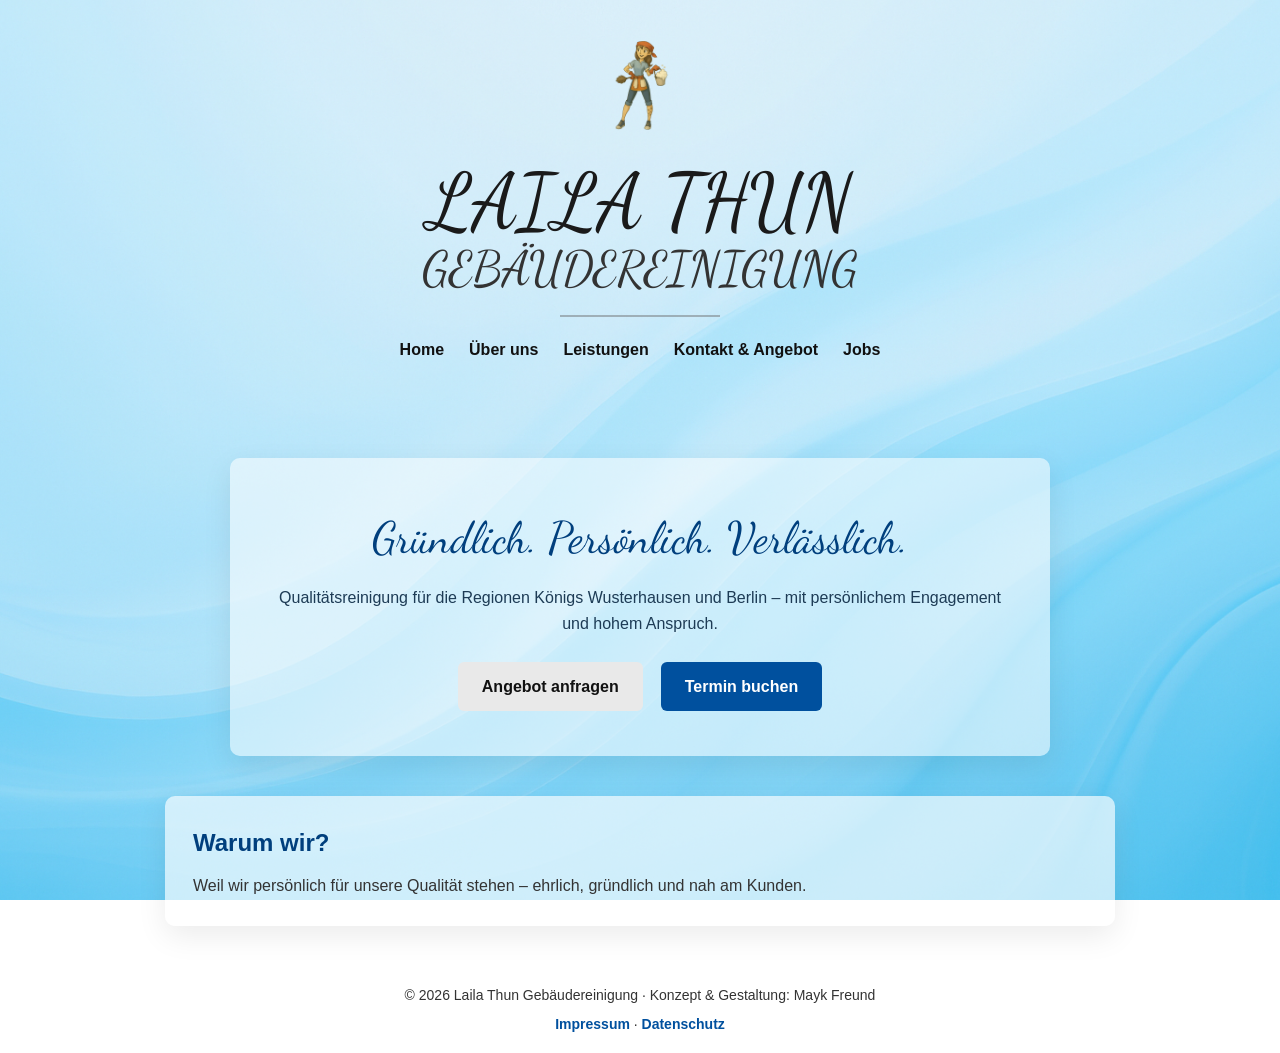
<file: index.html>
<!DOCTYPE html>
<html lang="de">
<head>
  <meta charset="UTF-8" />
  <meta name="viewport" content="width=device-width, initial-scale=1.0" />
  <title>Laila Thun Gebäudereinigung</title>

  <link rel="stylesheet" href="style.css" />
</head>

<body>

<header class="header">
  <img src="img/Logo.png" class="header-logo" alt="Logo">

  <div class="brand-header">
    <div class="brand-line1">LAILA THUN</div>
    <div class="brand-line2">GEBÄUDEREINIGUNG</div>
    <div class="brand-divider"></div>
  </div>

  <nav class="nav">
    <a href="index.html">Home</a>
    <a href="ueber-uns.html">Über uns</a>
    <a href="leistungen.html">Leistungen</a>
    <a href="anfrage.html">Kontakt & Angebot</a>
    <a href="jobs.html">Jobs</a>
  </nav>
</header>

<section class="hero">
  <div class="hero-content">
    <h1 class="hero-title">Gründlich. Persönlich. Verlässlich.</h1>
    <p class="hero-subtext">
      Qualitätsreinigung für die Regionen Königs Wusterhausen und Berlin – 
      mit persönlichem Engagement und hohem Anspruch.
    </p>

    <div class="hero-buttons">
      <a href="anfrage.html" class="btn">Angebot anfragen</a>
      <a href="termin.html" class="btn btn-primary">Termin buchen</a>
    </div>
  </div>
</section>

<section class="section">
  <h2>Warum wir?</h2>
  <p>Weil wir persönlich für unsere Qualität stehen – ehrlich, gründlich und nah am Kunden.</p>
</section>

<footer class="footer">
  <div>© 2026 Laila Thun Gebäudereinigung · Konzept & Gestaltung: Mayk Freund</div>
  <div class="footer-links">
    <a href="impressum.html">Impressum</a>
    <span>·</span>
    <a href="datenschutz.html">Datenschutz</a>
  </div>
</footer>

</body>
</html>
</file>
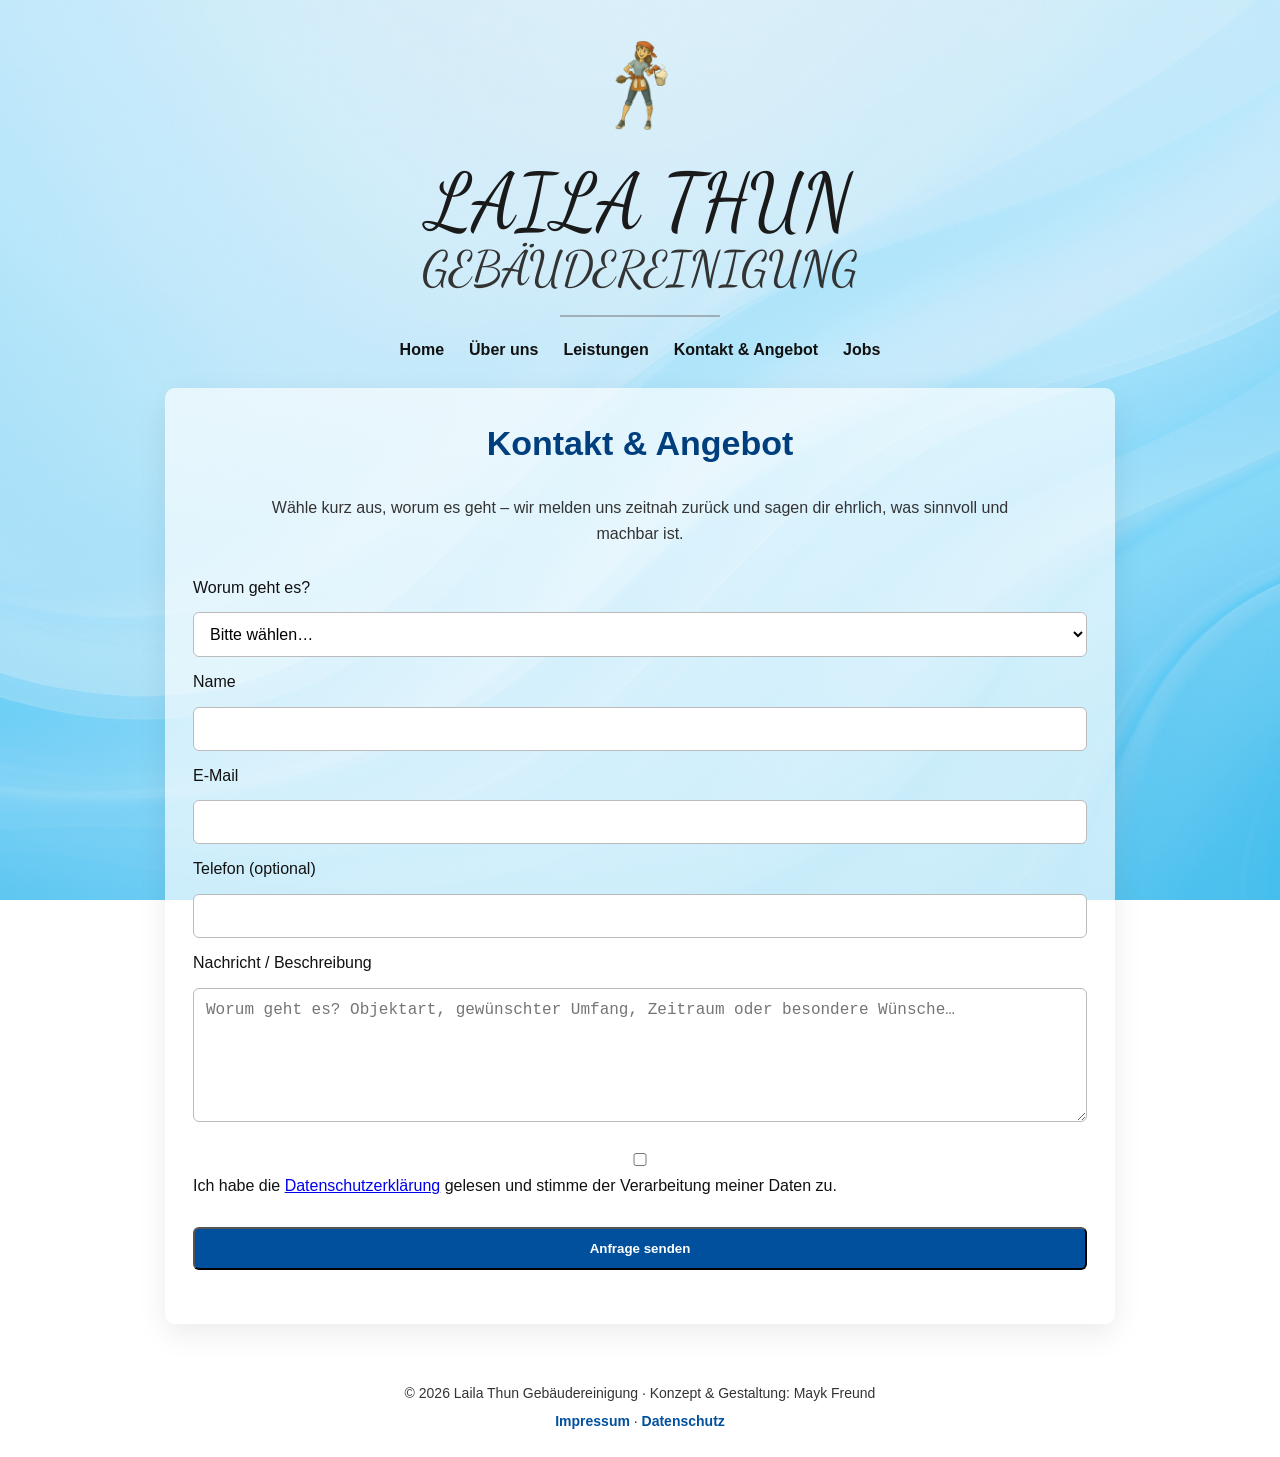
<file: anfrage.html>
<!DOCTYPE html>
<html lang="de">
<head>
  <meta charset="UTF-8">
  <meta name="viewport" content="width=device-width, initial-scale=1.0">
  <title>Kontakt & Angebot – Laila Thun Gebäudereinigung</title>
  <link rel="stylesheet" href="style.css">
</head>

<body>

<header class="header">
  <img src="img/Logo.png" class="header-logo" alt="Logo">

  <div class="brand-header">
    <div class="brand-line1">LAILA THUN</div>
    <div class="brand-line2">GEBÄUDEREINIGUNG</div>
    <div class="brand-divider"></div>
  </div>

  <nav class="nav">
    <a href="index.html">Home</a>
    <a href="ueber-uns.html">Über uns</a>
    <a href="leistungen.html">Leistungen</a>
    <a href="anfrage.html">Kontakt & Angebot</a>
    <a href="jobs.html">Jobs</a>
  </nav>
</header>

<section class="section">
  <h1 class="page-title">Kontakt & Angebot</h1>

  <p class="page-intro">
    Wähle kurz aus, worum es geht – wir melden uns zeitnah zurück und sagen dir ehrlich,
    was sinnvoll und machbar ist.
  </p>

  <form id="anfrageForm" class="contact-form" enctype="multipart/form-data">
    <label>Worum geht es?</label>
    <select id="requestType" required>
      <option value="">Bitte wählen…</option>
      <option value="kontakt">Kontaktaufnahme</option>
      <option value="angebot">Angebot anfragen</option>
    </select>

    <div id="offerFields" style="display:none;">
      <label>Art der Reinigung</label>
      <select id="serviceType">
        <option value="">Bitte wählen…</option>
        <option>Unterhaltsreinigung</option>
        <option>Glas- & Fensterreinigung</option>
        <option>Büroreinigung</option>
        <option>Grundreinigung</option>
        <option>Sanitärreinigung</option>
        <option>Treppenhausreinigung</option>
        <option>Sonstiges</option>
      </select>

      <label>Adresse / Ort (optional)</label>
      <input id="location" type="text" placeholder="z. B. Königs Wusterhausen, Berlin">
    </div>

    <label for="name">Name</label>
    <input id="name" type="text" required>

    <label for="email">E-Mail</label>
    <input id="email" type="email" required>

    <label for="phone">Telefon (optional)</label>
    <input id="phone" type="text">

    <label for="message">Nachricht / Beschreibung</label>
    <textarea id="message" rows="6" required
      placeholder="Worum geht es? Objektart, gewünschter Umfang, Zeitraum oder besondere Wünsche…"></textarea>

    <div id="offerUploads" style="display:none;">
      <label for="files">Dateien / Bilder (optional)</label>
      <input id="files" type="file" multiple>
      <p class="text-small text-muted mt-8">
        Hinweis: Uploads werden als Download-Links (zeitlich begrenzt) an die Anfrage-Mail angehängt.
      </p>
    </div>

    <label class="mt-14">
      <input id="privacy" type="checkbox" required>
      Ich habe die <a href="datenschutz.html" target="_blank">Datenschutzerklärung</a> gelesen
      und stimme der Verarbeitung meiner Daten zu.
    </label>

    <button id="submitBtn" class="btn btn-primary btn-block mt-16" type="submit">
      Anfrage senden
    </button>

    <div id="formStatus" class="mt-14 text-center text-muted" aria-live="polite"></div>
  </form>
</section>

<footer class="footer">
  <div>© 2026 Laila Thun Gebäudereinigung · Konzept & Gestaltung: Mayk Freund</div>
  <div class="footer-links">
    <a href="impressum.html">Impressum</a>
    <span>·</span>
    <a href="datenschutz.html">Datenschutz</a>
  </div>
</footer>

<!-- Supabase Client MUSS vor script.js geladen werden -->
<script src="api/supabase.client.js"></script>
<script src="script.js"></script>

</body>
</html>
</file>
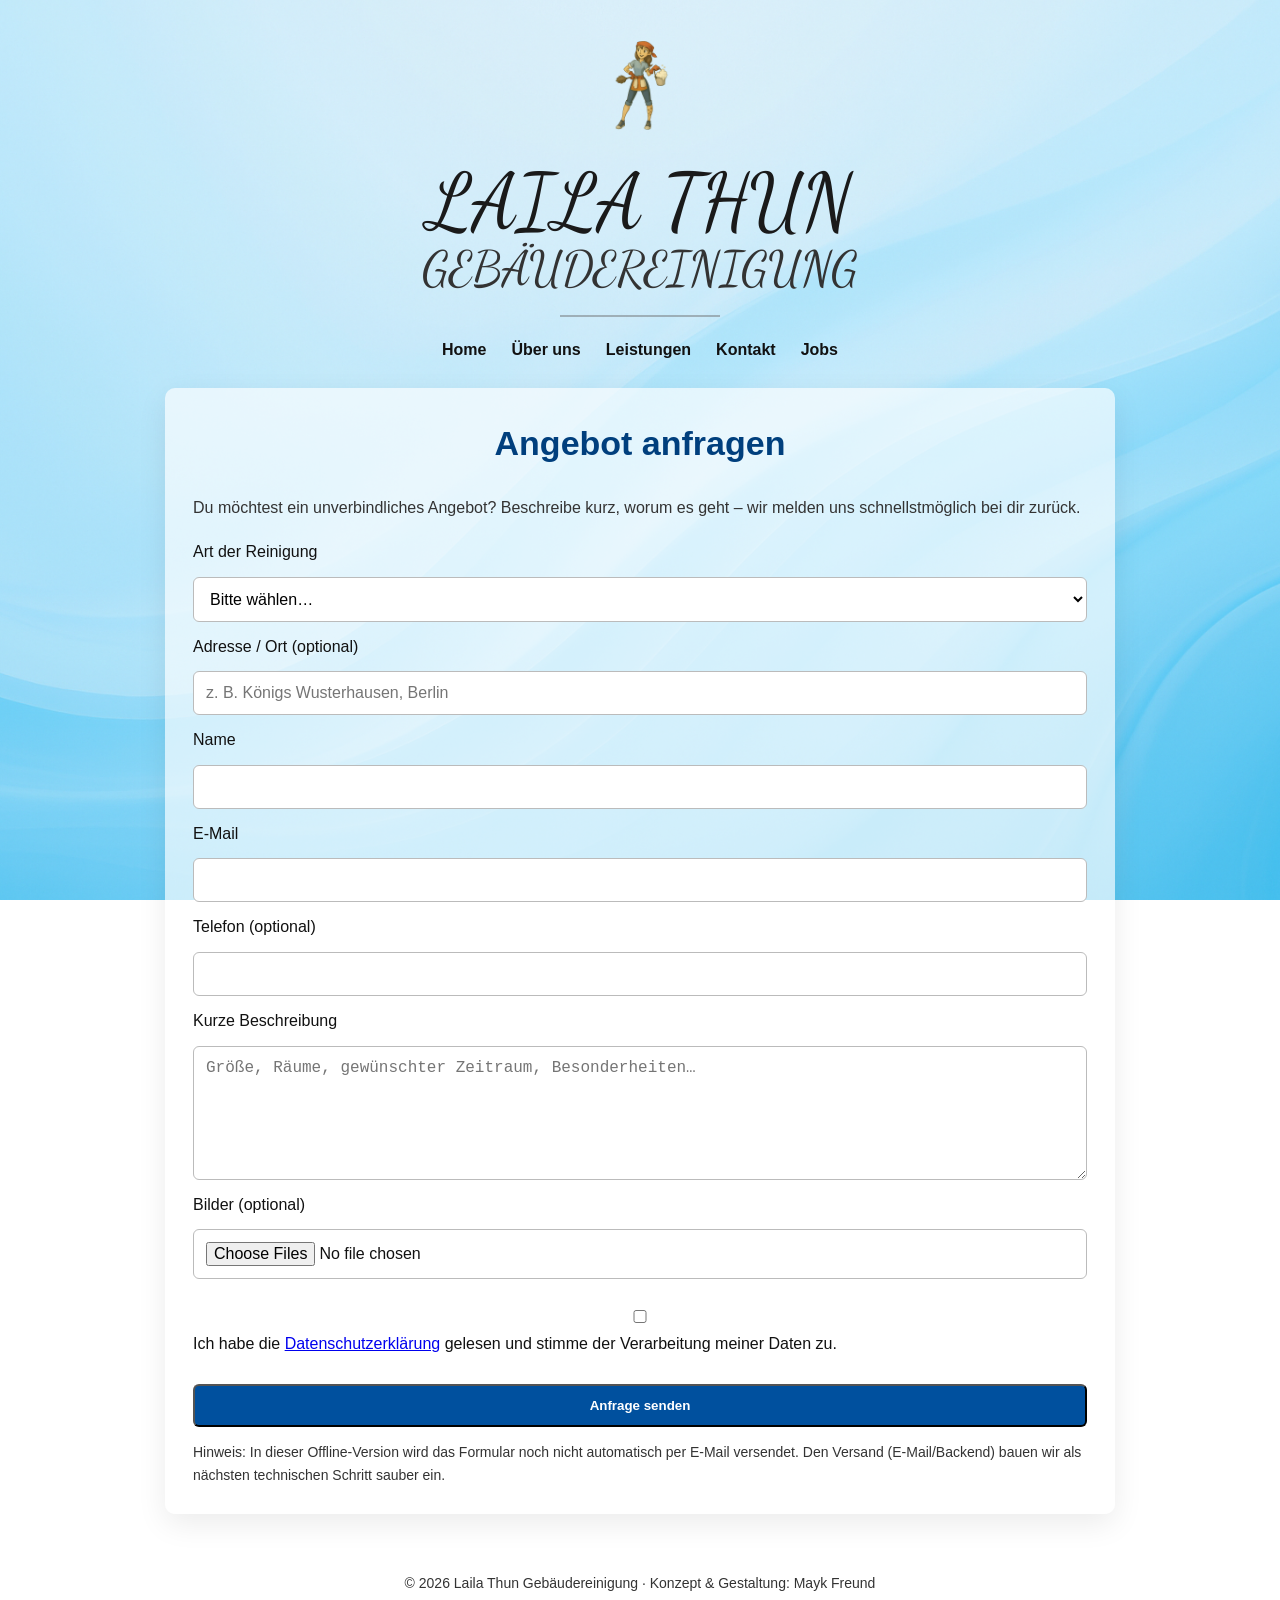
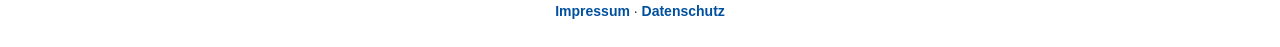
<file: angebot.html>
<!DOCTYPE html>
<html lang="de">
<head>
  <meta charset="UTF-8">
  <meta name="viewport" content="width=device-width, initial-scale=1.0">
  <title>Angebot – Laila Thun Gebäudereinigung</title>
  <link rel="stylesheet" href="style.css">
</head>

<body>

<header class="header">
  <img src="img/Logo.png" class="header-logo" alt="Logo">

  <div class="brand-header">
    <div class="brand-line1">LAILA THUN</div>
    <div class="brand-line2">GEBÄUDEREINIGUNG</div>
    <div class="brand-divider"></div>
  </div>

  <nav class="nav">
    <a href="index.html">Home</a>
    <a href="ueber-uns.html">Über uns</a>
    <a href="leistungen.html">Leistungen</a>
    <a href="kontakt.html">Kontakt</a>
    <a href="jobs.html">Jobs</a>
  </nav>
</header>

<section class="section">
  <h1 class="page-title">Angebot anfragen</h1>

  <p class="mb-18">
    Du möchtest ein unverbindliches Angebot? Beschreibe kurz, worum es geht – wir melden uns schnellstmöglich bei dir zurück.
  </p>

  <form class="contact-form" enctype="multipart/form-data">
    <label>Art der Reinigung</label>
    <select required>
      <option value="">Bitte wählen…</option>
      <option>Unterhaltsreinigung</option>
      <option>Glas- & Fensterreinigung</option>
      <option>Büroreinigung</option>
      <option>Grundreinigung</option>
      <option>Sanitärreinigung</option>
      <option>Treppenhausreinigung</option>
      <option>Sonstiges</option>
    </select>

    <label>Adresse / Ort (optional)</label>
    <input type="text" placeholder="z. B. Königs Wusterhausen, Berlin">

    <label>Name</label>
    <input type="text" required>

    <label>E-Mail</label>
    <input type="email" required>

    <label>Telefon (optional)</label>
    <input type="text">

    <label>Kurze Beschreibung</label>
    <textarea rows="6" required placeholder="Größe, Räume, gewünschter Zeitraum, Besonderheiten…"></textarea>

    <label>Bilder (optional)</label>
    <input type="file" multiple>

    <label class="mt-14">
      <input type="checkbox" required>
      Ich habe die <a href="datenschutz.html" target="_blank">Datenschutzerklärung</a> gelesen
      und stimme der Verarbeitung meiner Daten zu.
    </label>

    <button class="btn btn-primary btn-block mt-16" type="submit">
      Anfrage senden
    </button>
  </form>

  <p class="mt-14 text-small text-muted">
    Hinweis: In dieser Offline-Version wird das Formular noch nicht automatisch per E-Mail versendet.
    Den Versand (E-Mail/Backend) bauen wir als nächsten technischen Schritt sauber ein.
  </p>
</section>

<footer class="footer">
  <div>© 2026 Laila Thun Gebäudereinigung · Konzept & Gestaltung: Mayk Freund</div>
  <div class="footer-links">
    <a href="impressum.html">Impressum</a>
    <span>·</span>
    <a href="datenschutz.html">Datenschutz</a>
  </div>
</footer>

</body>
</html>
</file>
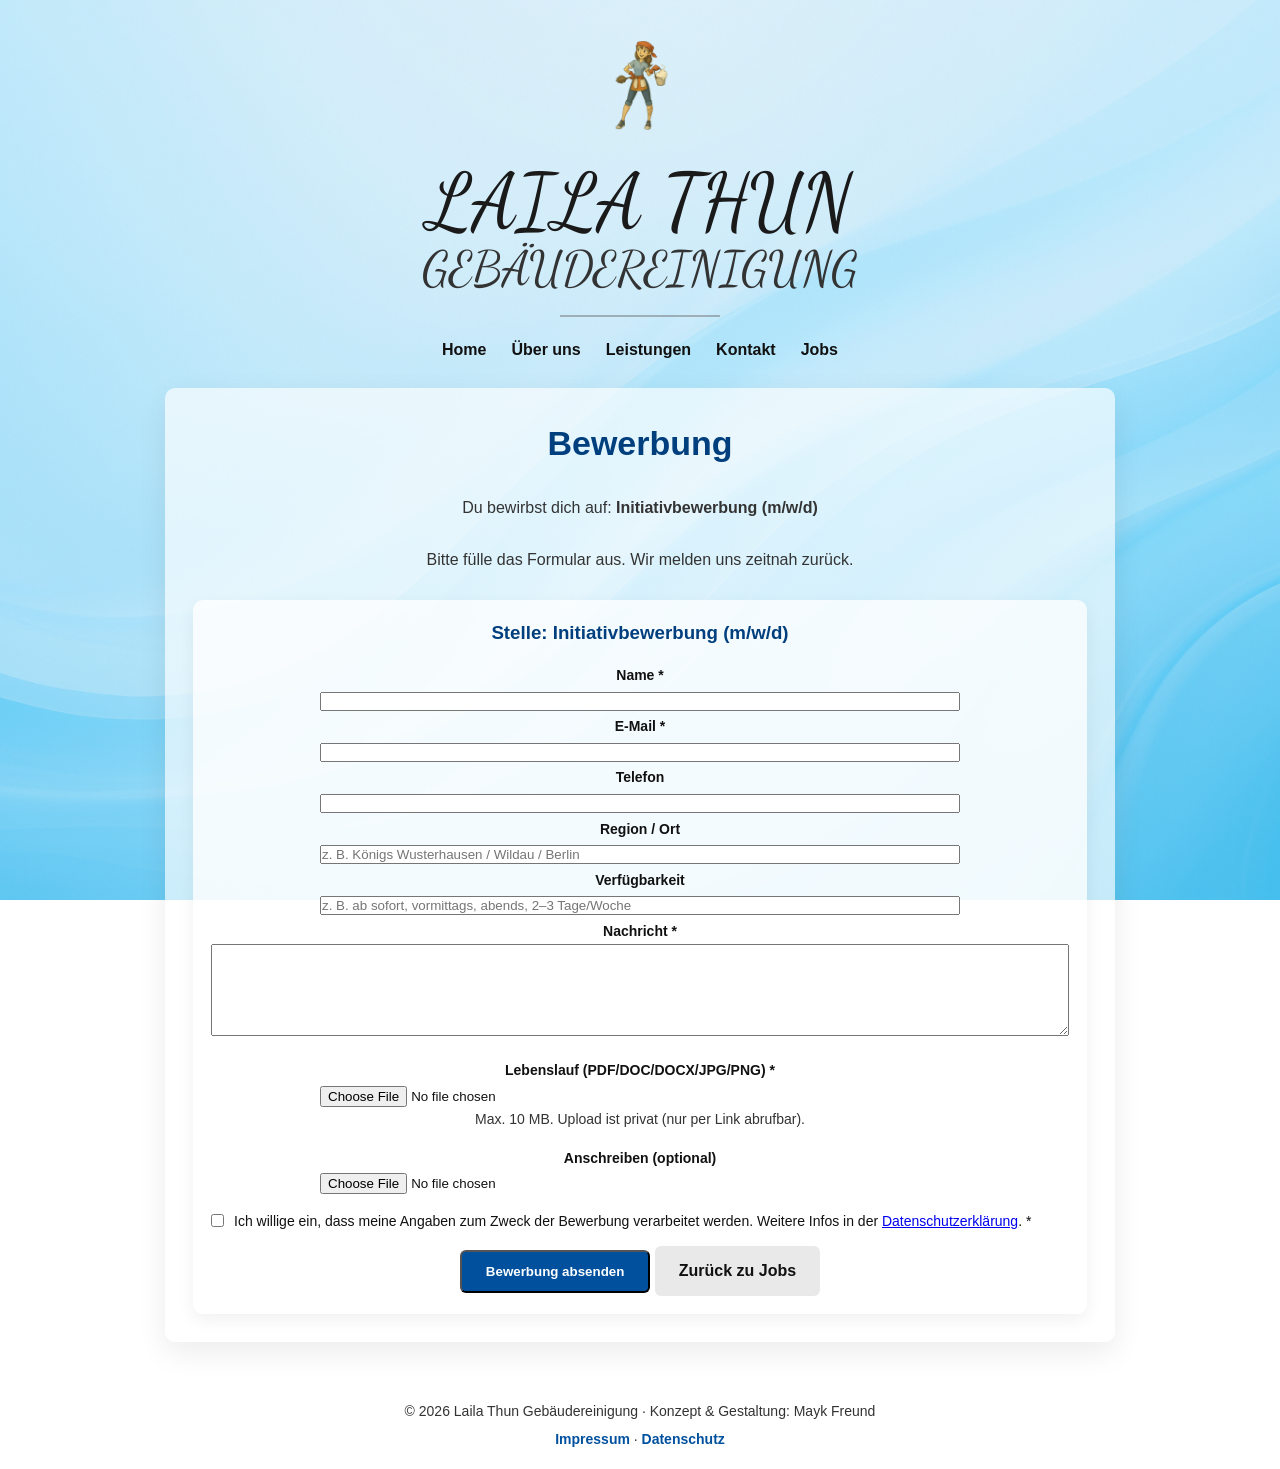
<file: bewerbung.html>
<!DOCTYPE html>
<html lang="de">
<head>
  <meta charset="UTF-8" />
  <meta name="viewport" content="width=device-width, initial-scale=1.0"/>
  <title>Bewerbung – Laila Thun Gebäudereinigung</title>
  <link rel="stylesheet" href="style.css">
</head>

<body>

<header class="header">
  <img src="img/Logo.png" class="header-logo" alt="Logo">

  <div class="brand-header">
    <div class="brand-line1">LAILA THUN</div>
    <div class="brand-line2">GEBÄUDEREINIGUNG</div>
    <div class="brand-divider"></div>
  </div>

  <nav class="nav">
    <a href="index.html">Home</a>
    <a href="ueber-uns.html">Über uns</a>
    <a href="leistungen.html">Leistungen</a>
    <a href="kontakt.html">Kontakt</a>
    <a href="jobs.html" class="active">Jobs</a>
  </nav>
</header>

<section class="section">
  <h1 class="page-title">Bewerbung</h1>

  <p class="page-intro" id="jobInfo">
    Bitte fülle das Formular aus. Wir melden uns zeitnah zurück.
  </p>

  <div class="service-grid mt-20">
    <div class="service-card" style="grid-column: 1 / -1;">
      <h3 id="jobTitleH3">Stelle: —</h3>

      <form id="appForm" class="mt-14" novalidate>
        <!-- Job -->
        <input type="hidden" id="jobId" value="">
        <input type="hidden" id="jobTitle" value="">

        <div class="mt-10">
          <label class="text-small"><strong>Name *</strong></label><br>
          <input id="name" type="text" required autocomplete="name" style="width:100%;max-width:640px;">
        </div>

        <div class="mt-10">
          <label class="text-small"><strong>E-Mail *</strong></label><br>
          <input id="email" type="email" required autocomplete="email" style="width:100%;max-width:640px;">
        </div>

        <div class="mt-10">
          <label class="text-small"><strong>Telefon</strong></label><br>
          <input id="phone" type="tel" autocomplete="tel" style="width:100%;max-width:640px;">
        </div>

        <div class="mt-10">
          <label class="text-small"><strong>Region / Ort</strong></label><br>
          <input id="region" type="text" placeholder="z. B. Königs Wusterhausen / Wildau / Berlin" style="width:100%;max-width:640px;">
        </div>

        <div class="mt-10">
          <label class="text-small"><strong>Verfügbarkeit</strong></label><br>
          <input id="availability" type="text" placeholder="z. B. ab sofort, vormittags, abends, 2–3 Tage/Woche" style="width:100%;max-width:640px;">
        </div>

        <div class="mt-10">
          <label class="text-small"><strong>Nachricht *</strong></label><br>
          <textarea id="message" required rows="6" style="width:100%;max-width:900px;"></textarea>
        </div>

        <div class="mt-14">
          <label class="text-small"><strong>Lebenslauf (PDF/DOC/DOCX/JPG/PNG) *</strong></label><br>
          <input id="resume" type="file" required accept=".pdf,.doc,.docx,.jpg,.jpeg,.png" style="width:100%;max-width:640px;">
          <p class="text-small text-muted mt-10">Max. 10 MB. Upload ist privat (nur per Link abrufbar).</p>
        </div>

        <div class="mt-14">
          <label class="text-small"><strong>Anschreiben (optional)</strong></label><br>
          <input id="cover" type="file" accept=".pdf,.doc,.docx,.jpg,.jpeg,.png" style="width:100%;max-width:640px;">
        </div>

        <div class="mt-14">
          <label class="text-small" style="display:flex;gap:10px;align-items:flex-start;max-width:900px;">
            <input id="consent" type="checkbox" required style="margin-top:4px;">
            <span>
              Ich willige ein, dass meine Angaben zum Zweck der Bewerbung verarbeitet werden.
              Weitere Infos in der <a href="datenschutz.html" target="_blank" rel="noopener">Datenschutzerklärung</a>.
              *
            </span>
          </label>
        </div>

        <div class="mt-14">
          <button id="submitBtn" class="btn btn-primary" type="submit">Bewerbung absenden</button>
          <a class="btn" href="jobs.html" style="text-decoration:none;display:inline-block;">Zurück zu Jobs</a>
        </div>

        <p id="status" class="mt-14 text-small text-muted" style="display:none;"></p>
      </form>
    </div>
  </div>
</section>

<footer class="footer">
  <div>© 2026 Laila Thun Gebäudereinigung · Konzept &amp; Gestaltung: Mayk Freund</div>
  <div class="footer-links">
    <a href="impressum.html">Impressum</a>
    <span>·</span>
    <a href="datenschutz.html">Datenschutz</a>
  </div>
</footer>

<!-- Supabase Client -->
<script src="/api/supabase.client.js"></script>

<script>
  (function () {
    "use strict";

    const BUCKET = "job-applications";
    const MAX_BYTES = 10 * 1024 * 1024;

    const els = {
      jobInfo: document.getElementById("jobInfo"),
      jobTitleH3: document.getElementById("jobTitleH3"),
      jobId: document.getElementById("jobId"),
      jobTitle: document.getElementById("jobTitle"),

      form: document.getElementById("appForm"),
      name: document.getElementById("name"),
      email: document.getElementById("email"),
      phone: document.getElementById("phone"),
      region: document.getElementById("region"),
      availability: document.getElementById("availability"),
      message: document.getElementById("message"),
      resume: document.getElementById("resume"),
      cover: document.getElementById("cover"),
      consent: document.getElementById("consent"),
      submitBtn: document.getElementById("submitBtn"),
      status: document.getElementById("status")
    };

    function qs() {
      const p = new URLSearchParams(location.search);
      return {
        job_id: (p.get("job_id") || "").trim(),
        job_title: (p.get("job_title") || "").trim()
      };
    }

    function showStatus(text, isError) {
      els.status.style.display = "block";
      els.status.textContent = text;
      els.status.style.color = isError ? "#7f1d1d" : "";
    }

    function safeFileName(name) {
      return String(name || "file")
        .replace(/[^\w.\-]+/g, "_")
        .replace(/_+/g, "_")
        .slice(0, 80);
    }

    function extFromName(name) {
      const n = String(name || "");
      const i = n.lastIndexOf(".");
      return i > -1 ? n.slice(i).toLowerCase() : "";
    }

    function assertFile(file, required) {
      if (!file) {
        if (required) throw new Error("Bitte Lebenslauf auswählen.");
        return;
      }
      if (file.size > MAX_BYTES) throw new Error("Datei ist zu groß (max. 10 MB).");
    }

    async function getSupabase() {
      if (!window.LTGSupabase || typeof window.LTGSupabase.ensureClient !== "function") {
        throw new Error("Supabase Client fehlt (/api/supabase.client.js).");
      }
      await window.LTGSupabase.ensureClient();
      const client = window.LTGSupabase.getClient();
      if (!client) throw new Error("Supabase Client nicht initialisiert.");
      return client;
    }

    async function uploadFile(supabase, folder, file) {
      const ext = extFromName(file.name);
      const fileName = safeFileName(file.name || "upload" + ext);
      const path = folder + "/" + fileName;

      const { error } = await supabase.storage
        .from(BUCKET)
        .upload(path, file, { upsert: false, contentType: file.type || "application/octet-stream" });

      if (error) throw new Error("Upload fehlgeschlagen: " + error.message);
      return path;
    }

    async function initJobContext() {
      const q = qs();
      els.jobId.value = q.job_id;
      els.jobTitle.value = q.job_title;

      // Fallback-Text
      let title = q.job_title || "Initiativbewerbung (m/w/d)";
      els.jobTitleH3.textContent = "Stelle: " + title;

      // Wenn job_id da ist, Jobtitel live ziehen (Single Source of Truth)
      if (q.job_id) {
        try {
          const supabase = await getSupabase();
          const { data, error } = await supabase
            .from("jobs")
            .select("id,title")
            .eq("id", q.job_id)
            .maybeSingle();

          if (!error && data && data.title) {
            title = String(data.title);
            els.jobTitle.value = title;
            els.jobTitleH3.textContent = "Stelle: " + title;
          }
        } catch (_) {
          // kein harter Fehler: Seite bleibt nutzbar
        }
      }

      if (els.jobInfo) {
        els.jobInfo.innerHTML =
          'Du bewirbst dich auf: <strong>' + title + '</strong><br><br>' +
          'Bitte fülle das Formular aus. Wir melden uns zeitnah zurück.';
      }
    }

    async function onSubmit(ev) {
      ev.preventDefault();

      try {
        // Basis-Checks
        const name = (els.name.value || "").trim();
        const email = (els.email.value || "").trim();
        const message = (els.message.value || "").trim();

        if (!name || !email || !message) {
          showStatus("Bitte fülle Name, E-Mail und Nachricht aus.", true);
          return;
        }

        if (!els.consent.checked) {
          showStatus("Bitte DSGVO-Einwilligung bestätigen.", true);
          return;
        }

        const resumeFile = els.resume.files && els.resume.files[0] ? els.resume.files[0] : null;
        const coverFile = els.cover.files && els.cover.files[0] ? els.cover.files[0] : null;

        assertFile(resumeFile, true);
        assertFile(coverFile, false);

        const supabase = await getSupabase();

        // Upload-Ordner: yyyy-mm/<uuid>
        const today = new Date().toISOString().slice(0, 7);
        const uuid = (crypto && crypto.randomUUID) ? crypto.randomUUID() : String(Date.now());
        const folder = today + "/" + uuid;

        els.submitBtn.disabled = true;
        const oldText = els.submitBtn.textContent;
        els.submitBtn.textContent = "Wird gesendet...";

        showStatus("Upload läuft…", false);

        // Uploads
        const resume_path = await uploadFile(supabase, folder, resumeFile);
        let cover_letter_path = "";
        if (coverFile) cover_letter_path = await uploadFile(supabase, folder, coverFile);

        showStatus("Sende Bewerbung…", false);

        const payload = {
          job_id: (els.jobId.value || "").trim() || undefined,
          job_title: (els.jobTitle.value || "Initiativbewerbung (m/w/d)").trim(),

          name,
          email,
          phone: (els.phone.value || "").trim(),
          region: (els.region.value || "").trim(),
          availability: (els.availability.value || "").trim(),
          message,

          resume_path,
          cover_letter_path: cover_letter_path || undefined,

          source: "bewerbung.html",
          consent: true
        };

        const { data, error } = await supabase.functions.invoke("send-application", { body: payload });

        if (error) {
          throw new Error(error.message || "Senden fehlgeschlagen.");
        }
        if (data && data.error) {
          throw new Error(String(data.error));
        }

        showStatus("Vielen Dank! Deine Bewerbung wurde gesendet. Wir melden uns zeitnah.", false);
        els.form.reset();

      } catch (e) {
        showStatus(String(e && e.message ? e.message : e), true);
      } finally {
        els.submitBtn.disabled = false;
        els.submitBtn.textContent = "Bewerbung absenden";
      }
    }

    document.addEventListener("DOMContentLoaded", function () {
      initJobContext();
      els.form.addEventListener("submit", onSubmit);
    });
  })();
</script>

</body>
</html>
</file>
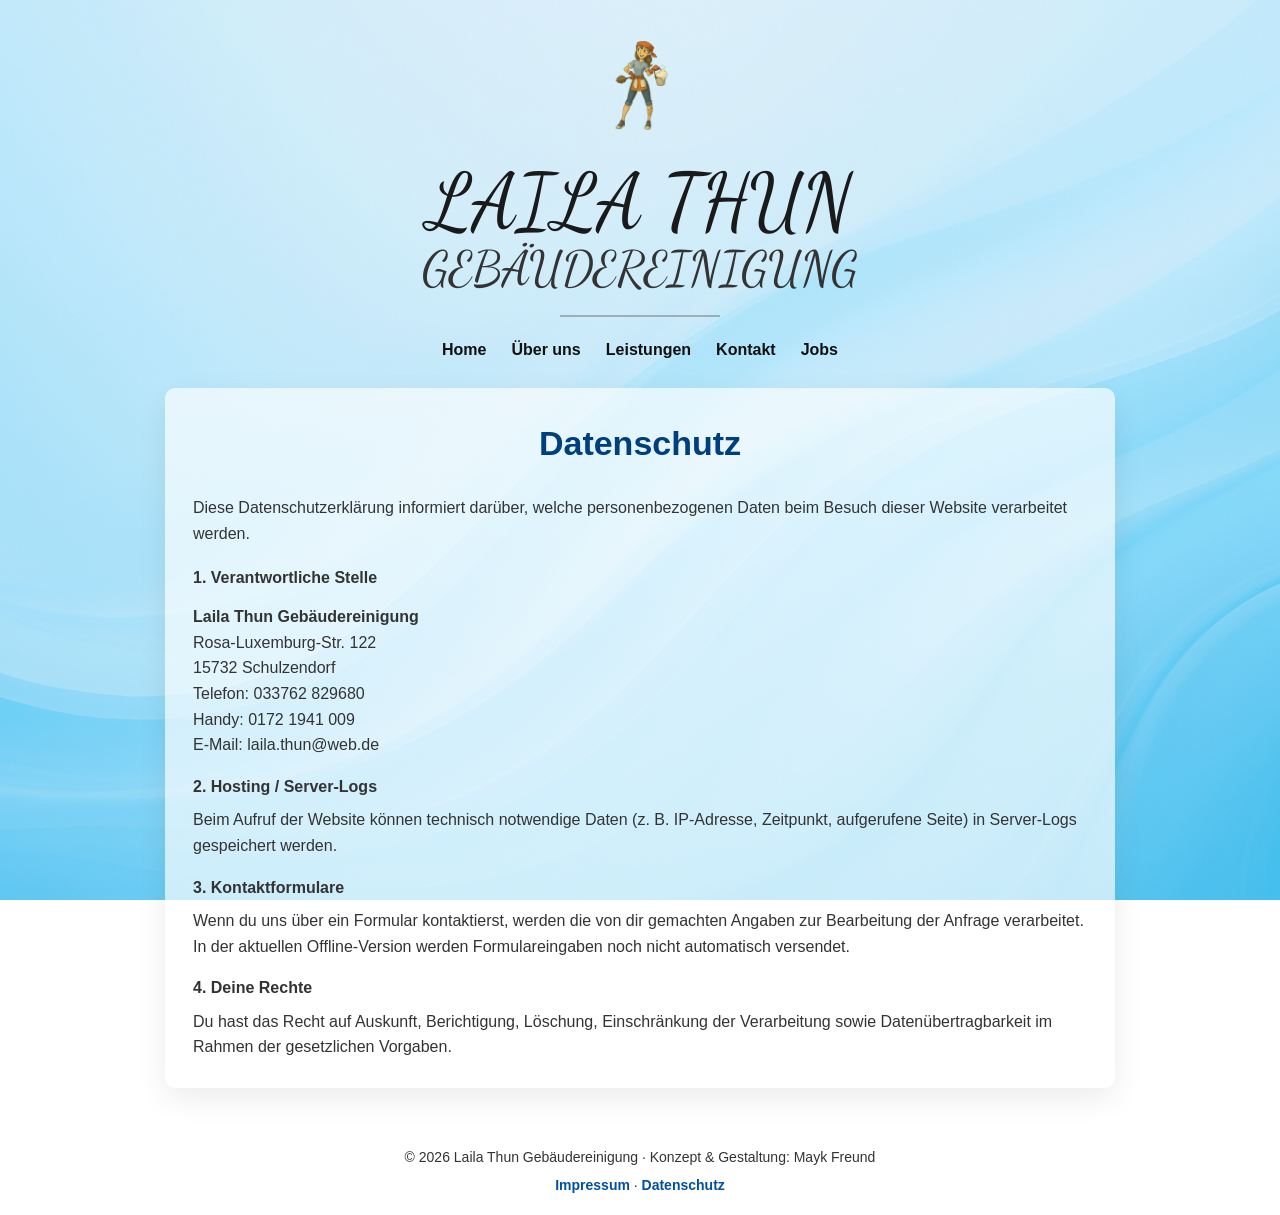
<file: datenschutz.html>
<!DOCTYPE html>
<html lang="de">
<head>
  <meta charset="UTF-8">
  <meta name="viewport" content="width=device-width, initial-scale=1.0">
  <title>Datenschutz – Laila Thun Gebäudereinigung</title>
  <link rel="stylesheet" href="style.css">
</head>

<body>

<header class="header">
  <img src="img/Logo.png" class="header-logo" alt="Logo">

  <div class="brand-header">
    <div class="brand-line1">LAILA THUN</div>
    <div class="brand-line2">GEBÄUDEREINIGUNG</div>
    <div class="brand-divider"></div>
  </div>

  <nav class="nav">
    <a href="index.html">Home</a>
    <a href="ueber-uns.html">Über uns</a>
    <a href="leistungen.html">Leistungen</a>
    <a href="kontakt.html">Kontakt</a>
    <a href="jobs.html">Jobs</a>
  </nav>
</header>

<section class="section">
  <h1 class="page-title">Datenschutz</h1>

  <p class="mb-18">
    Diese Datenschutzerklärung informiert darüber, welche personenbezogenen Daten beim Besuch dieser Website verarbeitet werden.
  </p>

  <p><strong>1. Verantwortliche Stelle</strong></p>

  <p class="mt-14">
    <strong>Laila Thun Gebäudereinigung</strong><br>
    Rosa-Luxemburg-Str. 122<br>
    15732 Schulzendorf<br>
    Telefon: 033762 829680<br>
    Handy: 0172 1941 009<br>
    E-Mail: laila.thun@web.de
  </p>

  <p class="mt-16"><strong>2. Hosting / Server-Logs</strong></p>
  <p class="mt-8">
    Beim Aufruf der Website können technisch notwendige Daten (z. B. IP-Adresse, Zeitpunkt, aufgerufene Seite) in Server-Logs gespeichert werden.
  </p>

  <p class="mt-16"><strong>3. Kontaktformulare</strong></p>
  <p class="mt-8">
    Wenn du uns über ein Formular kontaktierst, werden die von dir gemachten Angaben zur Bearbeitung der Anfrage verarbeitet.
    In der aktuellen Offline-Version werden Formulareingaben noch nicht automatisch versendet.
  </p>

  <p class="mt-16"><strong>4. Deine Rechte</strong></p>
  <p class="mt-8">
    Du hast das Recht auf Auskunft, Berichtigung, Löschung, Einschränkung der Verarbeitung sowie Datenübertragbarkeit im Rahmen der gesetzlichen Vorgaben.
  </p>
</section>

<footer class="footer">
  <div>© 2026 Laila Thun Gebäudereinigung · Konzept & Gestaltung: Mayk Freund</div>
  <div class="footer-links">
    <a href="impressum.html">Impressum</a>
    <span>·</span>
    <a href="datenschutz.html">Datenschutz</a>
  </div>
</footer>

</body>
</html>
</file>
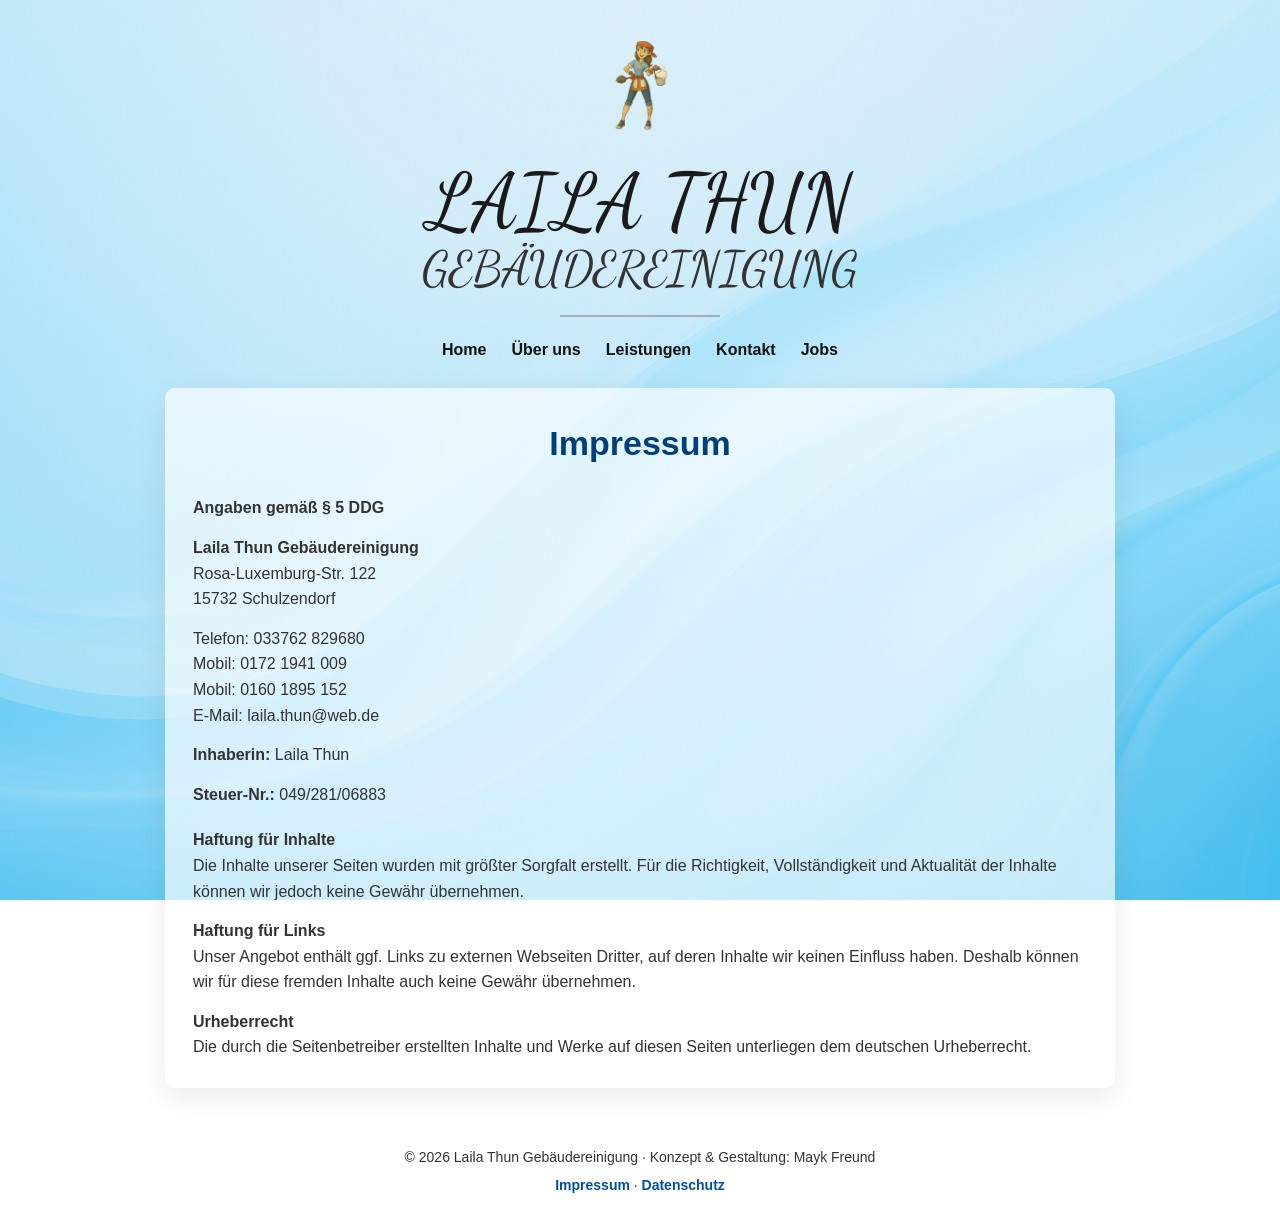
<file: impressum.html>
<!DOCTYPE html>
<html lang="de">
<head>
  <meta charset="UTF-8">
  <meta name="viewport" content="width=device-width, initial-scale=1.0">
  <title>Impressum – Laila Thun Gebäudereinigung</title>
  <link rel="stylesheet" href="style.css">
</head>

<body>

<header class="header">
  <img src="img/Logo.png" class="header-logo" alt="Logo">

  <div class="brand-header">
    <div class="brand-line1">LAILA THUN</div>
    <div class="brand-line2">GEBÄUDEREINIGUNG</div>
    <div class="brand-divider"></div>
  </div>

  <nav class="nav">
    <a href="index.html">Home</a>
    <a href="ueber-uns.html">Über uns</a>
    <a href="leistungen.html">Leistungen</a>
    <a href="kontakt.html">Kontakt</a>
    <a href="jobs.html">Jobs</a>
  </nav>
</header>

<section class="section">
  <h1 class="page-title">Impressum</h1>

  <p><strong>Angaben gemäß § 5 DDG</strong></p>

  <p class="mt-14">
    <strong>Laila Thun Gebäudereinigung</strong><br>
    Rosa-Luxemburg-Str. 122<br>
    15732 Schulzendorf
  </p>

  <p class="mt-14">
    Telefon: 033762 829680<br>
    Mobil: 0172 1941 009<br>
    Mobil: 0160 1895 152<br>
    E-Mail: laila.thun@web.de
  </p>

  <p class="mt-14">
    <strong>Inhaberin:</strong> Laila Thun
  </p>

  <p class="mt-14">
    <strong>Steuer-Nr.:</strong> 049/281/06883
  </p>

  <p class="mt-20">
    <strong>Haftung für Inhalte</strong><br>
    Die Inhalte unserer Seiten wurden mit größter Sorgfalt erstellt. Für die Richtigkeit,
    Vollständigkeit und Aktualität der Inhalte können wir jedoch keine Gewähr übernehmen.
  </p>

  <p class="mt-14">
    <strong>Haftung für Links</strong><br>
    Unser Angebot enthält ggf. Links zu externen Webseiten Dritter, auf deren Inhalte wir keinen
    Einfluss haben. Deshalb können wir für diese fremden Inhalte auch keine Gewähr übernehmen.
  </p>

  <p class="mt-14">
    <strong>Urheberrecht</strong><br>
    Die durch die Seitenbetreiber erstellten Inhalte und Werke auf diesen Seiten unterliegen dem
    deutschen Urheberrecht.
  </p>
</section>

<footer class="footer">
  <div>© 2026 Laila Thun Gebäudereinigung · Konzept & Gestaltung: Mayk Freund</div>
  <div class="footer-links">
    <a href="impressum.html">Impressum</a>
    <span>·</span>
    <a href="datenschutz.html">Datenschutz</a>
  </div>
</footer>

</body>
</html>
</file>
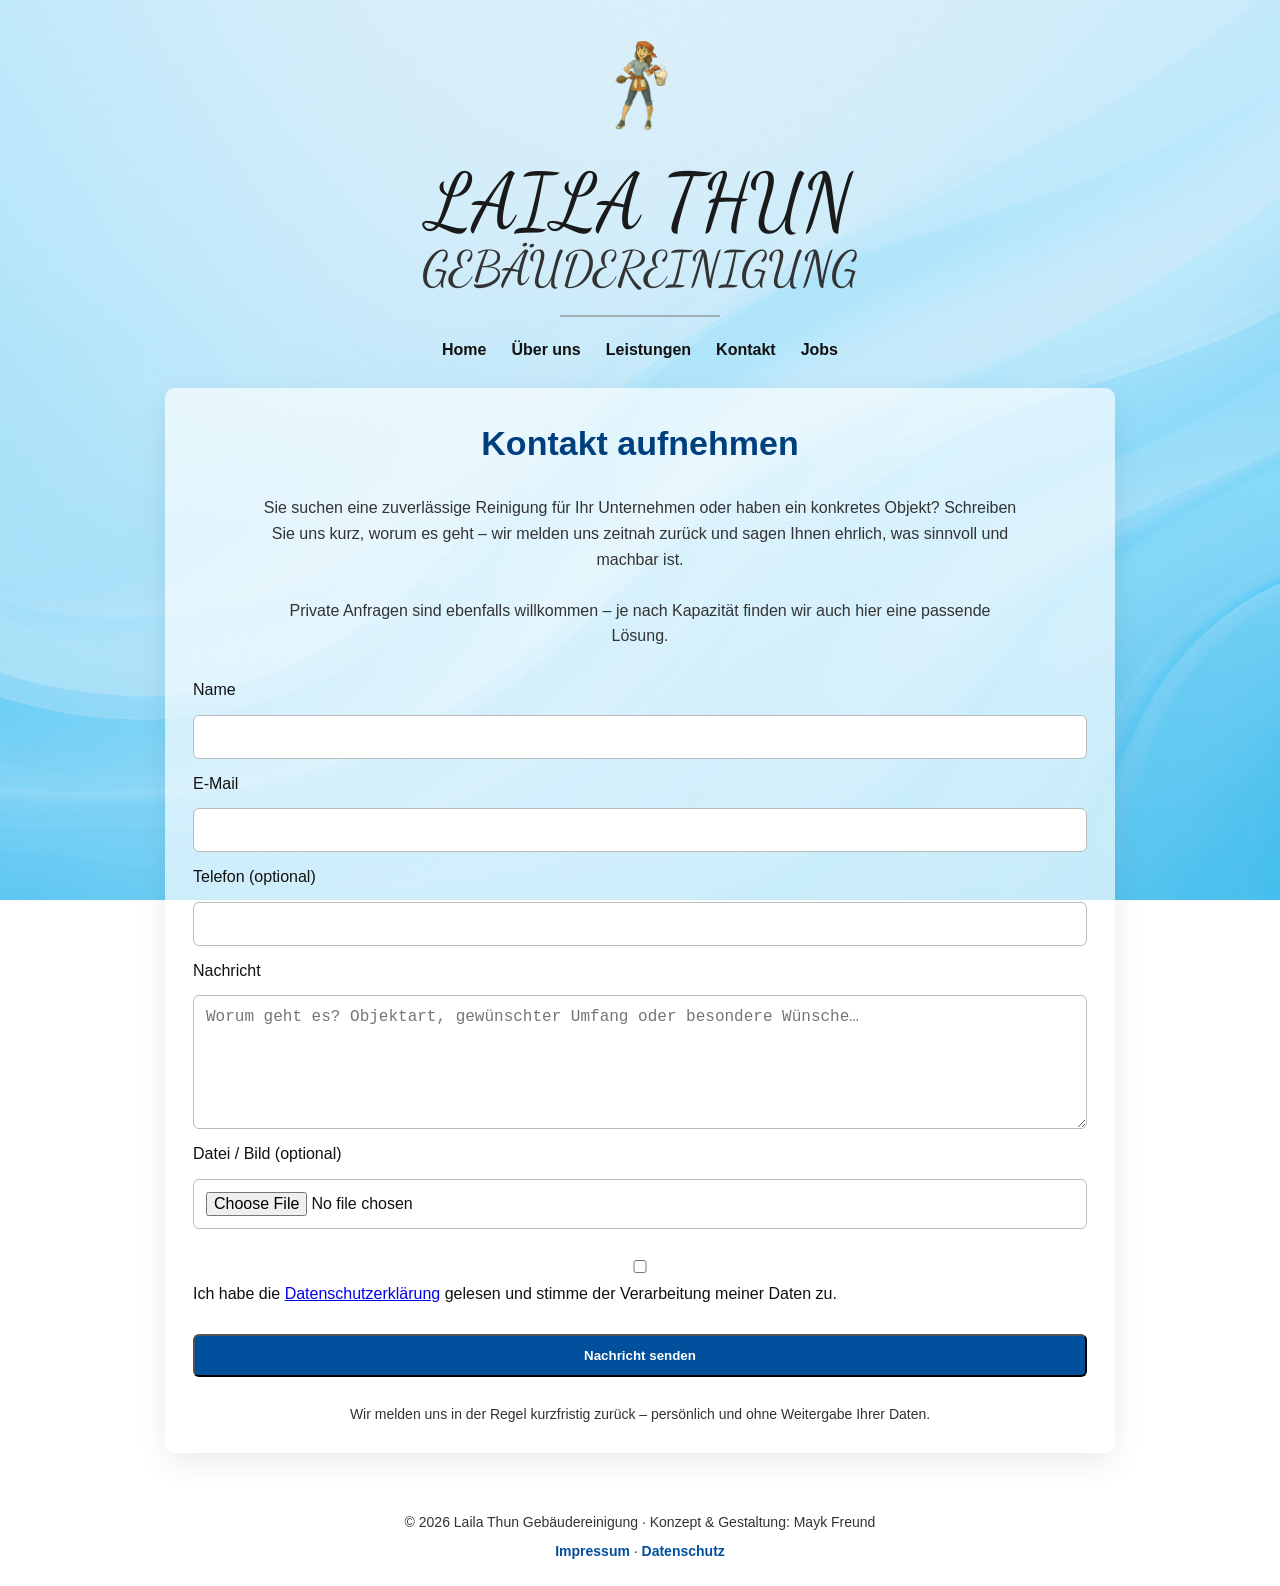
<file: kontakt.html>
<!DOCTYPE html>
<html lang="de">
<head>
  <meta charset="UTF-8">
  <meta name="viewport" content="width=device-width, initial-scale=1.0">
  <title>Kontakt – Laila Thun Gebäudereinigung</title>
  <link rel="stylesheet" href="style.css">
</head>

<body>

<header class="header">
  <img src="img/Logo.png" class="header-logo" alt="Logo">

  <div class="brand-header">
    <div class="brand-line1">LAILA THUN</div>
    <div class="brand-line2">GEBÄUDEREINIGUNG</div>
    <div class="brand-divider"></div>
  </div>

  <nav class="nav">
    <a href="index.html">Home</a>
    <a href="ueber-uns.html">Über uns</a>
    <a href="leistungen.html">Leistungen</a>
    <a href="kontakt.html">Kontakt</a>
    <a href="jobs.html">Jobs</a>
  </nav>
</header>

<section class="section">
  <h1 class="page-title">Kontakt aufnehmen</h1>

  <p class="page-intro">
    Sie suchen eine zuverlässige Reinigung für Ihr Unternehmen oder haben ein konkretes Objekt?
    Schreiben Sie uns kurz, worum es geht – wir melden uns zeitnah zurück und sagen Ihnen ehrlich,
    was sinnvoll und machbar ist.
    <br><br>
    Private Anfragen sind ebenfalls willkommen – je nach Kapazität finden wir auch hier eine passende Lösung.
  </p>

  <form class="contact-form" enctype="multipart/form-data">
    <label for="name">Name</label>
    <input id="name" type="text" required>

    <label for="email">E-Mail</label>
    <input id="email" type="email" required>

    <label for="phone">Telefon (optional)</label>
    <input id="phone" type="text">

    <label for="message">Nachricht</label>
    <textarea id="message" rows="6" required
      placeholder="Worum geht es? Objektart, gewünschter Umfang oder besondere Wünsche…"></textarea>

    <label for="file">Datei / Bild (optional)</label>
    <input id="file" type="file">

    <label class="mt-14">
      <input type="checkbox" required>
      Ich habe die <a href="datenschutz.html" target="_blank">Datenschutzerklärung</a> gelesen
      und stimme der Verarbeitung meiner Daten zu.
    </label>

    <button class="btn btn-primary btn-block mt-16" type="submit">
      Nachricht senden
    </button>

    <p class="text-small text-muted mt-14 text-center">
      Wir melden uns in der Regel kurzfristig zurück – persönlich und ohne Weitergabe Ihrer Daten.
    </p>
  </form>
</section>

<footer class="footer">
  <div>© 2026 Laila Thun Gebäudereinigung · Konzept & Gestaltung: Mayk Freund</div>
  <div class="footer-links">
    <a href="impressum.html">Impressum</a>
    <span>·</span>
    <a href="datenschutz.html">Datenschutz</a>
  </div>
</footer>

</body>
</html>
</file>
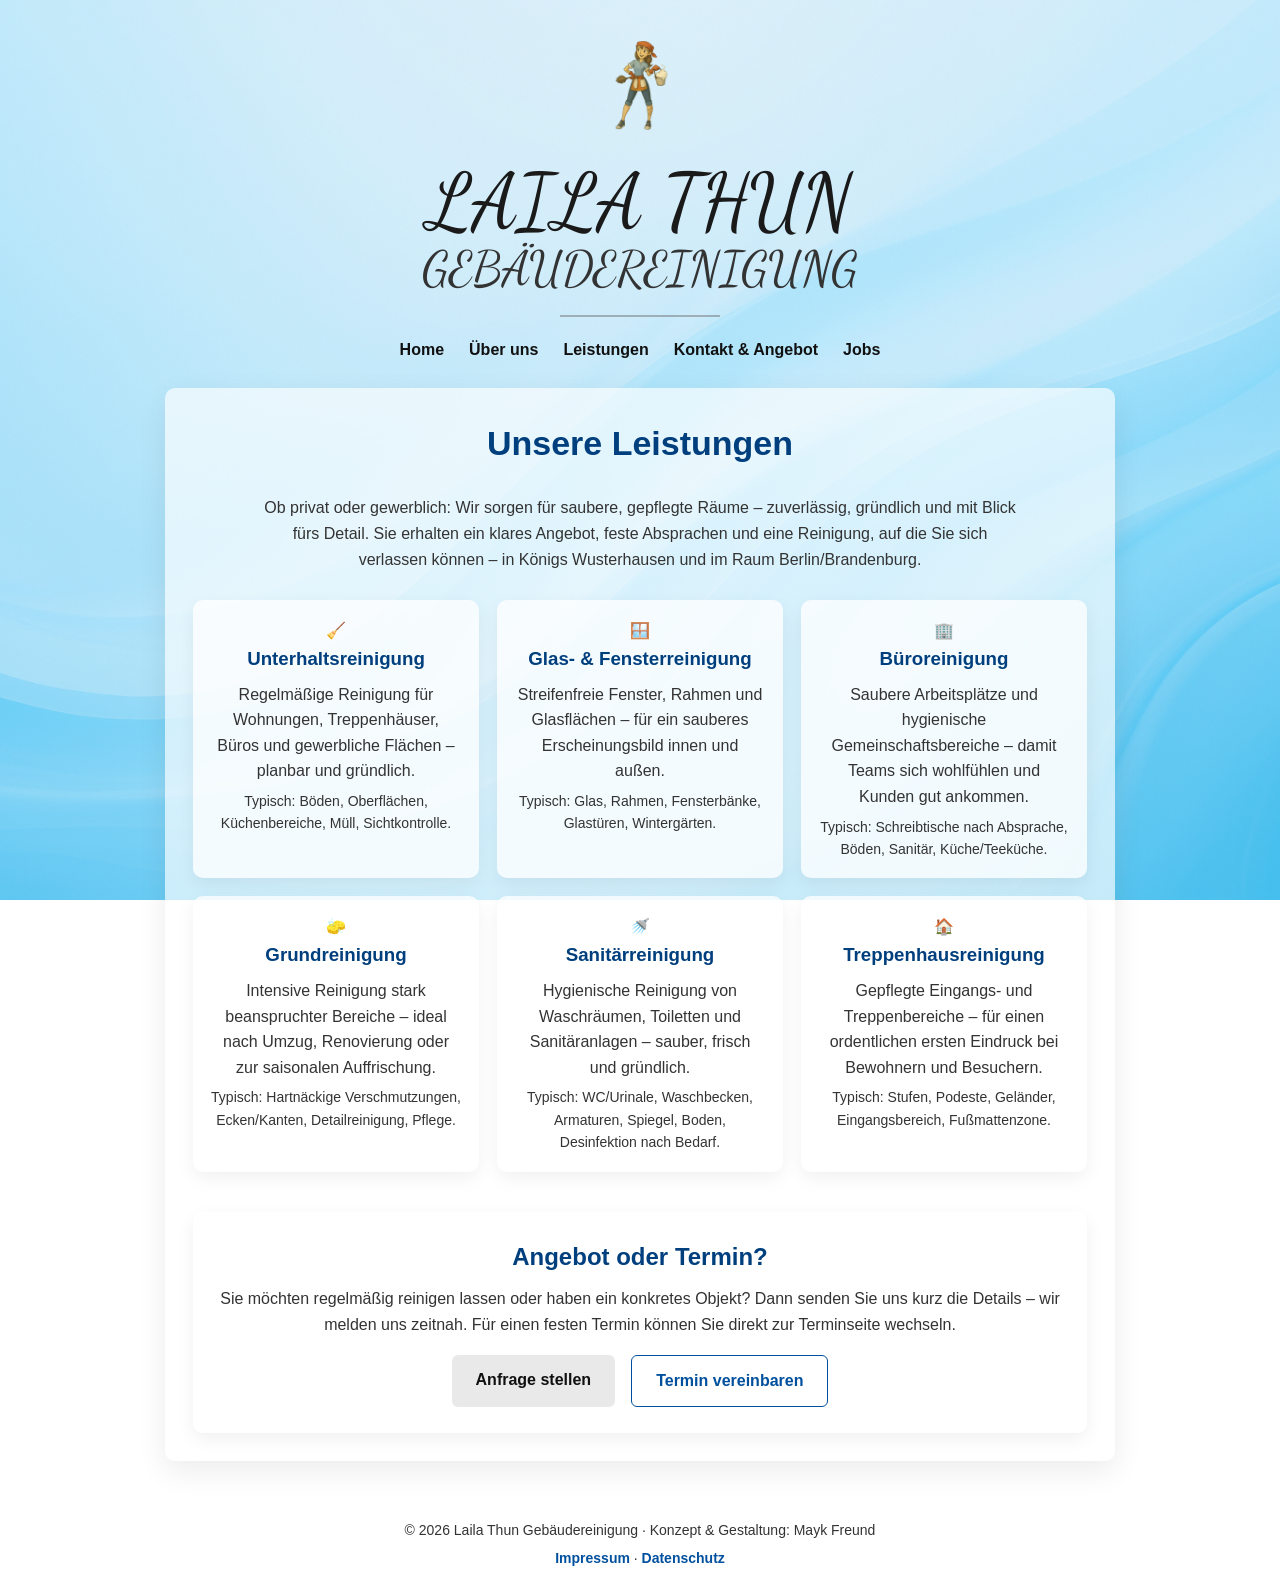
<file: leistungen.html>
<!doctype html>
<html lang="de">
<head>
  <meta charset="UTF-8" />
  <meta name="viewport" content="width=device-width, initial-scale=1.0" />
  <title>Leistungen – Laila Thun Gebäudereinigung</title>
  <link rel="stylesheet" href="style.css" />
</head>
<body>

<header class="header">
  <img src="img/Logo.png" alt="Laila Thun Logo" class="header-logo" />

  <div class="brand-header">
    <div class="brand-line1">LAILA THUN</div>
    <div class="brand-line2">GEBÄUDEREINIGUNG</div>
    <div class="brand-divider"></div>
  </div>

  <nav class="nav">
    <a href="index.html">Home</a>
    <a href="ueber-uns.html">Über uns</a>
    <a href="leistungen.html">Leistungen</a>
    <a href="anfrage.html">Kontakt & Angebot</a>
    <a href="jobs.html">Jobs</a>
  </nav>
</header>

<section class="section">
  <h1 class="page-title">Unsere Leistungen</h1>

  <p class="page-intro">
    Ob privat oder gewerblich: Wir sorgen für saubere, gepflegte Räume – zuverlässig, gründlich und mit Blick fürs Detail.
    Sie erhalten ein klares Angebot, feste Absprachen und eine Reinigung, auf die Sie sich verlassen können – in Königs Wusterhausen
    und im Raum Berlin/Brandenburg.
  </p>

  <div class="service-grid">
    <div class="service-card">
      <div class="service-icon" aria-hidden="true">🧹</div>
      <h3>Unterhaltsreinigung</h3>
      <p>Regelmäßige Reinigung für Wohnungen, Treppenhäuser, Büros und gewerbliche Flächen – planbar und gründlich.</p>
      <p class="service-small">Typisch: Böden, Oberflächen, Küchenbereiche, Müll, Sichtkontrolle.</p>
    </div>

    <div class="service-card">
      <div class="service-icon" aria-hidden="true">🪟</div>
      <h3>Glas- &amp; Fensterreinigung</h3>
      <p>Streifenfreie Fenster, Rahmen und Glasflächen – für ein sauberes Erscheinungsbild innen und außen.</p>
      <p class="service-small">Typisch: Glas, Rahmen, Fensterbänke, Glastüren, Wintergärten.</p>
    </div>

    <div class="service-card">
      <div class="service-icon" aria-hidden="true">🏢</div>
      <h3>Büroreinigung</h3>
      <p>Saubere Arbeitsplätze und hygienische Gemeinschaftsbereiche – damit Teams sich wohlfühlen und Kunden gut ankommen.</p>
      <p class="service-small">Typisch: Schreibtische nach Absprache, Böden, Sanitär, Küche/Teeküche.</p>
    </div>

    <div class="service-card">
      <div class="service-icon" aria-hidden="true">🧽</div>
      <h3>Grundreinigung</h3>
      <p>Intensive Reinigung stark beanspruchter Bereiche – ideal nach Umzug, Renovierung oder zur saisonalen Auffrischung.</p>
      <p class="service-small">Typisch: Hartnäckige Verschmutzungen, Ecken/Kanten, Detailreinigung, Pflege.</p>
    </div>

    <div class="service-card">
      <div class="service-icon" aria-hidden="true">🚿</div>
      <h3>Sanitärreinigung</h3>
      <p>Hygienische Reinigung von Waschräumen, Toiletten und Sanitäranlagen – sauber, frisch und gründlich.</p>
      <p class="service-small">Typisch: WC/Urinale, Waschbecken, Armaturen, Spiegel, Boden, Desinfektion nach Bedarf.</p>
    </div>

    <div class="service-card">
      <div class="service-icon" aria-hidden="true">🏠</div>
      <h3>Treppenhausreinigung</h3>
      <p>Gepflegte Eingangs- und Treppenbereiche – für einen ordentlichen ersten Eindruck bei Bewohnern und Besuchern.</p>
      <p class="service-small">Typisch: Stufen, Podeste, Geländer, Eingangsbereich, Fußmattenzone.</p>
    </div>
  </div>

  <div class="cta-box">
    <h2 class="cta-title">Angebot oder Termin?</h2>
    <p class="cta-text">
      Sie möchten regelmäßig reinigen lassen oder haben ein konkretes Objekt? Dann senden Sie uns kurz die Details – wir melden uns zeitnah.
      Für einen festen Termin können Sie direkt zur Terminseite wechseln.
    </p>
    <div class="cta-actions">
      <a class="btn" href="anfrage.html">Anfrage stellen</a>
      <a class="btn btn-secondary" href="termin.html">Termin vereinbaren</a>
    </div>
  </div>
</section>

<footer class="footer">
  <div>© 2026 Laila Thun Gebäudereinigung · Konzept &amp; Gestaltung: Mayk Freund</div>
  <div class="footer-links">
    <a href="impressum.html">Impressum</a> · <a href="datenschutz.html">Datenschutz</a>
  </div>
</footer>

</body>
</html>
</file>
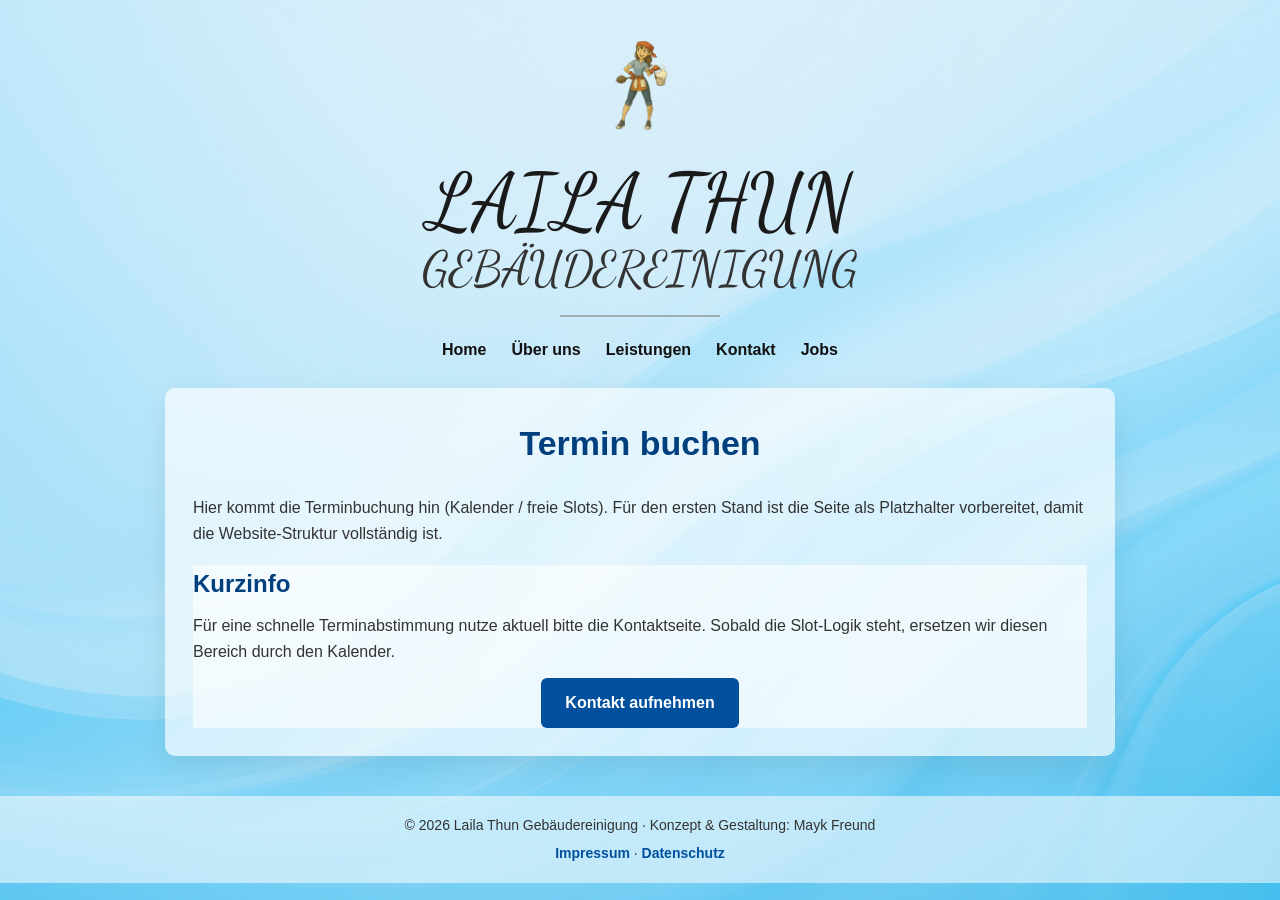
<file: termin.html>
<!DOCTYPE html>
<html lang="de">
<head>
  <meta charset="UTF-8">
  <meta name="viewport" content="width=device-width, initial-scale=1.0">
  <title>Termin buchen – Laila Thun Gebäudereinigung</title>
  <link rel="stylesheet" href="style.css">
</head>

<body>

<header class="header">
  <img src="img/Logo.png" class="header-logo" alt="Logo">

  <div class="brand-header">
    <div class="brand-line1">LAILA THUN</div>
    <div class="brand-line2">GEBÄUDEREINIGUNG</div>
    <div class="brand-divider"></div>
  </div>

  <nav class="nav">
    <a href="index.html">Home</a>
    <a href="ueber-uns.html">Über uns</a>
    <a href="leistungen.html">Leistungen</a>
    <a href="kontakt.html">Kontakt</a>
    <a href="jobs.html">Jobs</a>
  </nav>
</header>

<section class="section">
  <h1 class="page-title">Termin buchen</h1>

  <p class="mb-18">
    Hier kommt die Terminbuchung hin (Kalender / freie Slots). Für den ersten Stand ist die Seite als Platzhalter vorbereitet,
    damit die Website-Struktur vollständig ist.
  </p>

  <div class="card-soft mt-16">
    <h2>Kurzinfo</h2>
    <p>
      Für eine schnelle Terminabstimmung nutze aktuell bitte die Kontaktseite.
      Sobald die Slot-Logik steht, ersetzen wir diesen Bereich durch den Kalender.
    </p>

    <div class="mt-14 text-center">
      <a class="btn btn-primary" href="kontakt.html">Kontakt aufnehmen</a>
    </div>
  </div>
</section>

<footer class="footer">
  <div>© 2026 Laila Thun Gebäudereinigung · Konzept & Gestaltung: Mayk Freund</div>
  <div class="footer-links">
    <a href="impressum.html">Impressum</a>
    <span>·</span>
    <a href="datenschutz.html">Datenschutz</a>
  </div>
</footer>

</body>
</html>
</file>
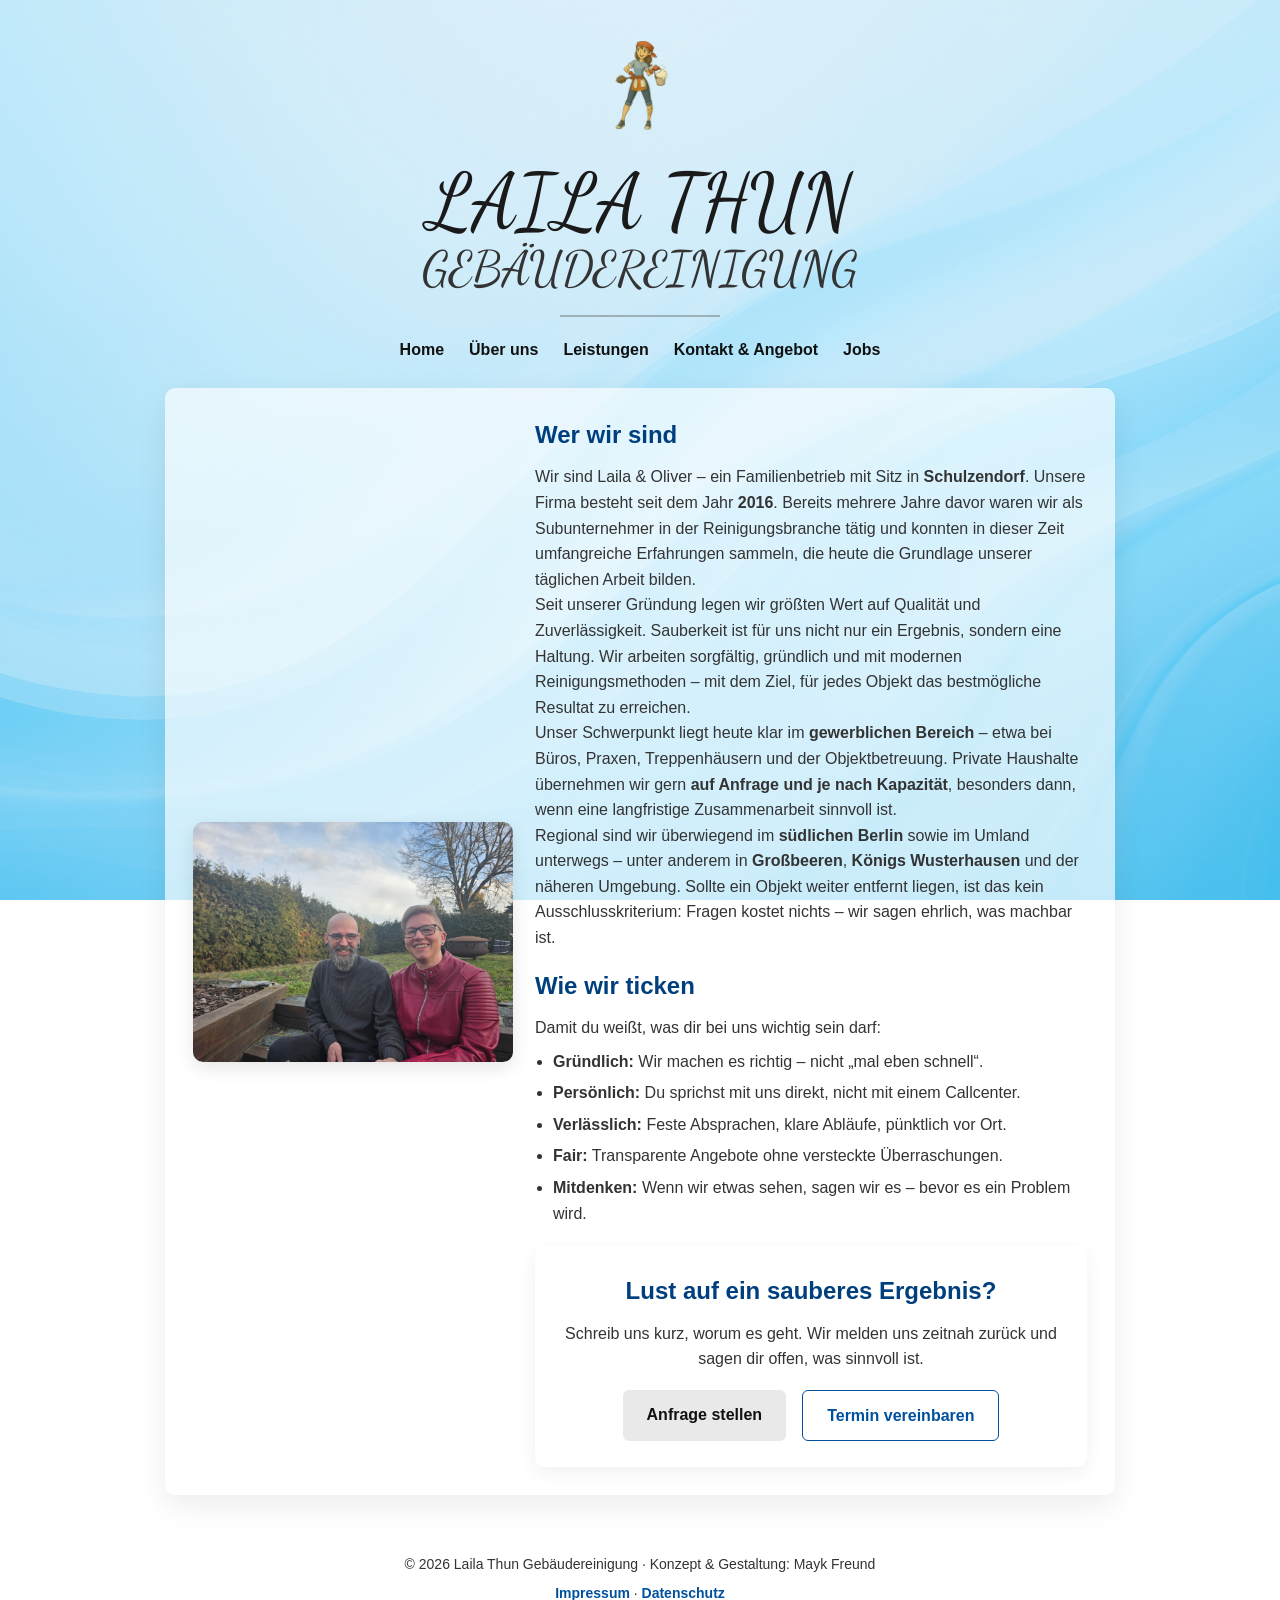
<file: ueber-uns.html>
<!DOCTYPE html>
<html lang="de">
<head>
  <meta charset="UTF-8">
  <meta name="viewport" content="width=device-width, initial-scale=1.0">
  <title>Über uns – Laila Thun Gebäudereinigung</title>
  <link rel="stylesheet" href="style.css">
</head>

<body>

<header class="header">
  <img src="img/Logo.png" class="header-logo" alt="Logo">

  <div class="brand-header">
    <div class="brand-line1">LAILA THUN</div>
    <div class="brand-line2">GEBÄUDEREINIGUNG</div>
    <div class="brand-divider"></div>
  </div>

  <nav class="nav">
    <a href="index.html">Home</a>
    <a href="ueber-uns.html">Über uns</a>
    <a href="leistungen.html">Leistungen</a>
    <a href="anfrage.html">Kontakt & Angebot</a>
    <a href="jobs.html">Jobs</a>
  </nav>
</header>

<section class="section">
  <div class="about-wrap">
    <img src="img/OliverundLaila.jpg" alt="Laila & Oliver">

    <div>
      <h2>Wer wir sind</h2>

      <p>
        Wir sind Laila &amp; Oliver – ein Familienbetrieb mit Sitz in <strong>Schulzendorf</strong>.
        Unsere Firma besteht seit dem Jahr <strong>2016</strong>.
        Bereits mehrere Jahre davor waren wir als Subunternehmer in der Reinigungsbranche tätig
        und konnten in dieser Zeit umfangreiche Erfahrungen sammeln, die heute die Grundlage
        unserer täglichen Arbeit bilden.
      </p>

      <p>
        Seit unserer Gründung legen wir größten Wert auf Qualität und Zuverlässigkeit.
        Sauberkeit ist für uns nicht nur ein Ergebnis, sondern eine Haltung.
        Wir arbeiten sorgfältig, gründlich und mit modernen Reinigungsmethoden – mit dem Ziel,
        für jedes Objekt das bestmögliche Resultat zu erreichen.
      </p>

      <p>
        Unser Schwerpunkt liegt heute klar im <strong>gewerblichen Bereich</strong> –
        etwa bei Büros, Praxen, Treppenhäusern und der Objektbetreuung.
        Private Haushalte übernehmen wir gern <strong>auf Anfrage und je nach Kapazität</strong>,
        besonders dann, wenn eine langfristige Zusammenarbeit sinnvoll ist.
      </p>

      <p>
        Regional sind wir überwiegend im <strong>südlichen Berlin</strong> sowie im Umland unterwegs –
        unter anderem in <strong>Großbeeren</strong>, <strong>Königs Wusterhausen</strong> und der näheren Umgebung.
        Sollte ein Objekt weiter entfernt liegen, ist das kein Ausschlusskriterium:
        Fragen kostet nichts – wir sagen ehrlich, was machbar ist.
      </p>

      <h2 class="mt-16">Wie wir ticken</h2>

      <p class="text-muted">
        Damit du weißt, was dir bei uns wichtig sein darf:
      </p>

      <ul class="about-list mt-8">
        <li><strong>Gründlich:</strong> Wir machen es richtig – nicht „mal eben schnell“.</li>
        <li><strong>Persönlich:</strong> Du sprichst mit uns direkt, nicht mit einem Callcenter.</li>
        <li><strong>Verlässlich:</strong> Feste Absprachen, klare Abläufe, pünktlich vor Ort.</li>
        <li><strong>Fair:</strong> Transparente Angebote ohne versteckte Überraschungen.</li>
        <li><strong>Mitdenken:</strong> Wenn wir etwas sehen, sagen wir es – bevor es ein Problem wird.</li>
      </ul>

      <div class="cta-box mt-20">
        <h2 class="cta-title">Lust auf ein sauberes Ergebnis?</h2>
        <p class="cta-text">
          Schreib uns kurz, worum es geht.
          Wir melden uns zeitnah zurück und sagen dir offen, was sinnvoll ist.
        </p>
        <div class="cta-actions">
          <a class="btn" href="anfrage.html">Anfrage stellen</a>
          <a class="btn btn-secondary" href="termin.html">Termin vereinbaren</a>
        </div>
      </div>

    </div>
  </div>
</section>

<footer class="footer">
  <div>© 2026 Laila Thun Gebäudereinigung · Konzept &amp; Gestaltung: Mayk Freund</div>
  <div class="footer-links">
    <a href="impressum.html">Impressum</a>
    <span>·</span>
    <a href="datenschutz.html">Datenschutz</a>
  </div>
</footer>

</body>
</html>
</file>
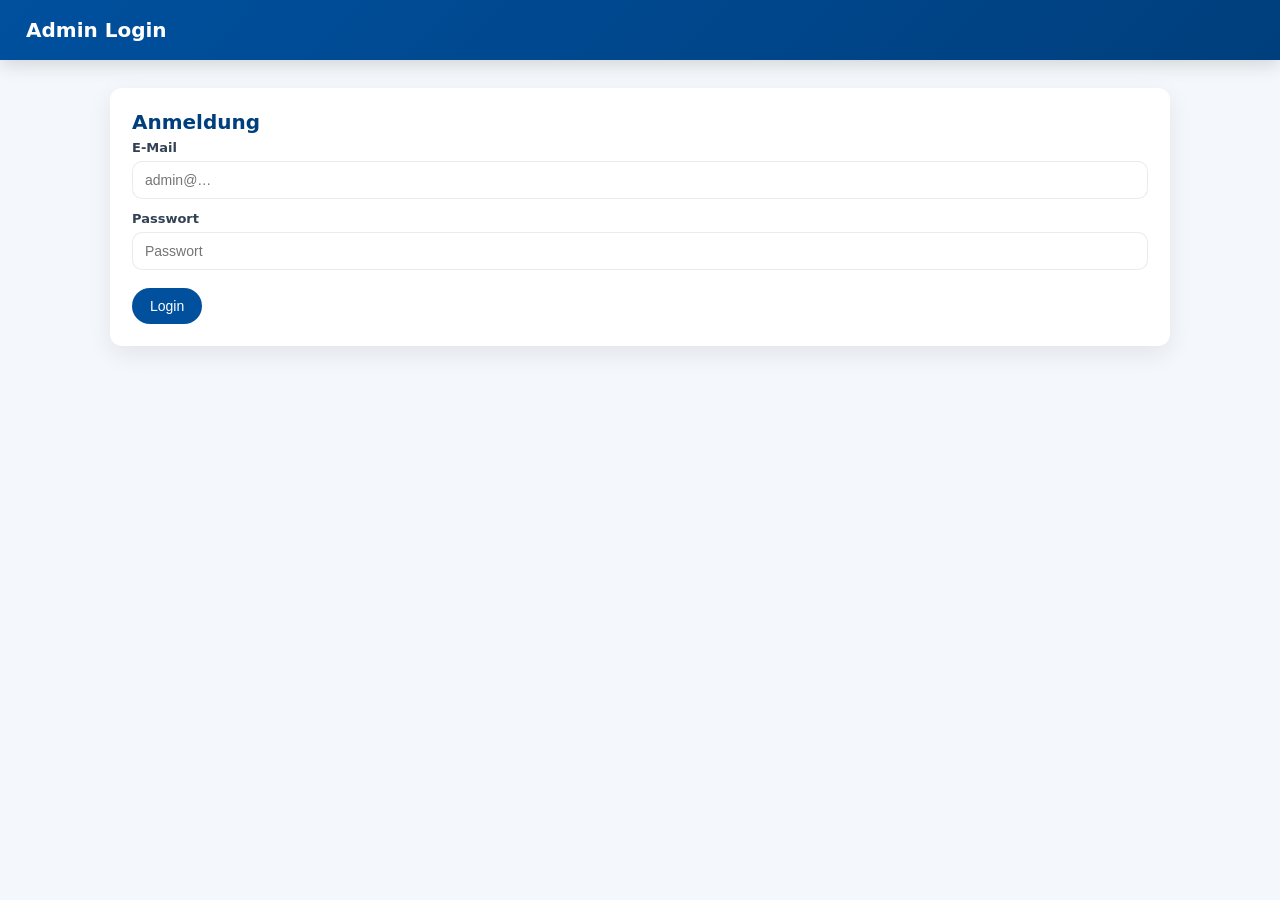
<file: admin/login.html>
<!DOCTYPE html>
<html lang="de">
<head>
  <meta charset="UTF-8">
  <meta name="viewport" content="width=device-width, initial-scale=1.0">
  <title>Admin Login</title>
  <link rel="stylesheet" href="admin.css">
</head>

<body>
  <header class="admin-header">
    <h1>Admin Login</h1>
  </header>

  <main class="admin-content">
    <section class="admin-card">
      <h2>Anmeldung</h2>

      <form id="loginForm" class="admin-form" autocomplete="off">
        <label for="email">E-Mail</label>
        <input id="email" type="email" placeholder="admin@…" required>

        <label for="password">Passwort</label>
        <input id="password" type="password" placeholder="Passwort" required>

        <div class="admin-actions">
          <button type="submit" class="btn-primary">Login</button>
        </div>
      </form>
    </section>
  </main>

  <script src="admin.js"></script>
</body>
</html>
</file>
<file: style.css>
/* --------------------------------------------- */
/* FONT EINBINDUNG (LOKAL)                        */
/* --------------------------------------------- */

@font-face {
  font-family: 'DancingScript';
  src: local('Dancing Script'),
       url('fonts/DancingScript-Regular.ttf') format('truetype');
  font-weight: normal;
  font-style: normal;
}

/* --------------------------------------------- */
/* BASIS                                         */
/* --------------------------------------------- */

* {
  box-sizing: border-box;
  margin: 0;
  padding: 0;
}

body {
  font-family: Inter, sans-serif;
  color: #111;
  background: url("img/background.jpg") no-repeat fixed center;
  background-size: cover;
  line-height: 1.6;
}

/* --------------------------------------------- */
/* HEADER / NAV                                  */
/* --------------------------------------------- */

.header {
  text-align: center;
  padding: 40px 20px 25px 20px;
}

.header-logo {
  width: 60px;
  margin-bottom: 10px;
}

.nav {
  display: flex;
  justify-content: center;
  gap: 25px;
  margin-top: 12px;
}

.nav a {
  text-decoration: none;
  color: #111;
  font-weight: 600;
}

.nav a:hover {
  color: #00509e;
}

/* --------------------------------------------- */
/* HERO                                          */
/* --------------------------------------------- */

.hero {
  display: flex;
  justify-content: center;
  align-items: center;
  padding: 70px 20px 40px 20px;
}

.hero-content {
  max-width: 820px;
  width: 100%;
  background: rgba(255, 255, 255, 0.55);
  border-radius: 10px;
  padding: 45px 35px;
  text-align: center;
  box-shadow: 0 10px 30px rgba(0,0,0,0.08);
}

.hero-title {
  font-family: 'DancingScript', cursive;
  font-size: 44px;
  font-weight: normal;
  color: #003f7d;
  margin-bottom: 12px;
}

.hero-subtext {
  font-size: 16px;
  color: #1d3b55;
  margin-bottom: 25px;
}

/* Buttons */

.hero-buttons {
  display: flex;
  justify-content: center;
  gap: 18px;
  flex-wrap: wrap;
}

.btn {
  display: inline-block;
  padding: 12px 24px;
  border-radius: 6px;
  background: #e9e9e9;
  color: #111;
  text-decoration: none;
  font-weight: 600;
  transition: 0.2s;
}

.btn:hover {
  background: #d6d6d6;
}

.btn-primary {
  background: #00509e;
  color: white;
}

.btn-primary:hover {
  background: #003f7d;
}

/* ✅ NEU (nur Ergänzung, ohne bestehendes zu ändern) */
.btn-secondary {
  background: #ffffff;
  border: 1px solid #00509e;
  color: #00509e;
}

.btn-secondary:hover {
  background: #e6f0fa;
}

/* --------------------------------------------- */
/* PAGE TITLES                                   */
/* --------------------------------------------- */

.page-title {
  text-align: center;
  color: #003f7d;
  margin-bottom: 25px;
  font-size: 34px;
}

.btn-block {
  width: 100%;
  margin-top: 15px;
}

/* ✅ NEU (nur Ergänzung) */
.page-intro {
  max-width: 760px;
  margin: 0 auto 28px auto;
  text-align: center;
  color: #333;
  font-size: 16px;
}

/* --------------------------------------------- */
/* GENERISCHE SECTION-KARTE                       */
/* --------------------------------------------- */

.section {
  max-width: 950px;
  margin: 0 auto 40px auto;
  background: rgba(255, 255, 255, 0.65);
  border-radius: 10px;
  padding: 28px;
  box-shadow: 0 10px 30px rgba(0,0,0,0.08);
}

.section h2 {
  margin-bottom: 10px;
  color: #003f7d;
}

.section p {
  color: #333;
}

/* --------------------------------------------- */
/* SERVICE GRID (LEISTUNGEN)                     */
/* --------------------------------------------- */

.service-grid {
  display: grid;
  grid-template-columns: repeat(3, 1fr);
  gap: 18px;
}

.service-card {
  background: rgba(255, 255, 255, 0.75);
  border-radius: 10px;
  padding: 18px;
  text-align: center;
  box-shadow: 0 6px 18px rgba(0,0,0,0.06);
}

.service-card img {
  width: 50px;
  height: 50px;
  margin-bottom: 12px;
}

.service-card h3 {
  color: #003f7d;
  margin-bottom: 8px;
}

/* ✅ NEU (nur Ergänzung) */
.service-small {
  font-size: 14px;
  color: #555;
  margin-top: 6px;
}

/* ✅ NEU (CTA-Box unter Leistungen, nur Ergänzung) */
.cta-box {
  margin-top: 40px;
  padding: 26px;
  background: rgba(255, 255, 255, 0.75);
  border-radius: 10px;
  text-align: center;
  box-shadow: 0 6px 18px rgba(0,0,0,0.06);
}

.cta-title {
  color: #003f7d;
  margin-bottom: 10px;
}

.cta-text {
  color: #333;
  margin-bottom: 18px;
}

.cta-actions {
  display: flex;
  justify-content: center;
  gap: 16px;
  flex-wrap: wrap;
}

/* --------------------------------------------- */
/* JOBS (NUR JOBS.HTML)                           */
/* Fix: 1 Job darf nicht nur 1/3 Breite nehmen    */
/* + Einheitlich: Karte bleibt zentriert          */
/* + Blocksatz nur für den langen Textblock       */
/* --------------------------------------------- */

#jobsDynamic.service-grid {
  grid-template-columns: repeat(auto-fit, minmax(320px, 1fr));
}

/* Einheitlich lassen: KEIN left-align auf der ganzen Karte */
#jobsDynamic.service-grid .service-card {
  text-align: center;
}

/* Nur der lange Fließtext (preview) im Blocksatz.
   In jobs.html ist das der div mit style "white-space: pre-wrap;" */
#jobsDynamic.service-grid .service-card div[style*="white-space: pre-wrap"] {
  text-align: justify;
  text-align-last: left;
}

/* --------------------------------------------- */
/* ÜBER UNS                                     */
/* --------------------------------------------- */

.about-wrap {
  display: grid;
  grid-template-columns: 320px 1fr;
  gap: 22px;
  align-items: center;
}

.about-wrap img {
  width: 100%;
  border-radius: 10px;
  box-shadow: 0 6px 18px rgba(0,0,0,0.1);
}

/* ✅ NEU (About-Listen ohne Inline-Styles) */
.about-list {
  padding-left: 18px;
  color: #333;
}

.about-list li {
  margin-bottom: 6px;
}

/* --------------------------------------------- */
/* KONTAKT                                      */
/* --------------------------------------------- */

.contact-form {
  display: flex;
  flex-direction: column;
  gap: 12px;
}

.contact-form input,
.contact-form textarea,
.contact-form select,
.contact-form input[type="file"] {
  width: 100%;
  padding: 12px;
  border-radius: 6px;
  border: 1px solid #bbb;
  font-size: 16px;
  background: white;
}

.contact-form input:focus,
.contact-form textarea:focus,
.contact-form select:focus,
.contact-form input[type="file"]:focus {
  outline: none;
  border-color: #00509e;
}

/* --------------------------------------------- */
/*   FIRMEN-SCHRIFTZUG WIE IN DER RECHNUNG       */
/* --------------------------------------------- */

/* Container */
.brand-header {
  text-align: center;
  margin-top: 15px;
  margin-bottom: 20px;
}

/* Zeile 1 (Dancing Script – wie Rechnung) */
.brand-line1 {
  font-family: 'DancingScript', cursive;
  font-size: 78px;
  color: #1a1a1a;
  line-height: 1.00;
  letter-spacing: 0;
}

/* Zeile 2 */
.brand-line2 {
  font-family: 'DancingScript', cursive;
  font-size: 48px;
  color: #333;
  letter-spacing: 0;
  margin-top: -10px;
}

/* Linie darunter */
.brand-divider {
  width: 160px;
  height: 2px;
  background: #666;
  margin: 8px auto 10px auto;
  opacity: 0.45;
}

/* --------------------------------------------- */
/* FOOTER                                       */
/* --------------------------------------------- */

.footer {
  text-align: center;
  padding: 18px 10px;
  background: rgba(255, 255, 255, 0.55);
  color: #333;
  font-size: 14px;
}

.footer-links {
  margin-top: 6px;
}

.footer a {
  color: #00509e;
  text-decoration: none;
  font-weight: 600;
}

.footer a:hover {
  text-decoration: underline;
}

/* --------------------------------------------- */
/* UTILITIES (ohne Inline-Styles)                */
/* --------------------------------------------- */

.text-center { text-align: center; }
.text-muted { color: #444; }
.text-small { font-size: 14px; }
.mt-8 { margin-top: 8px; }
.mt-14 { margin-top: 14px; }
.mt-16 { margin-top: 16px; }
.mt-20 { margin-top: 20px; }
.mb-18 { margin-bottom: 18px; }
.card-soft { background: rgba(255,255,255,0.6); }

/* --------------------------------------------- */
/* RESPONSIVE                                   */
/* --------------------------------------------- */

@media (max-width: 950px) {
  .service-grid {
    grid-template-columns: repeat(2, 1fr);
  }

  .about-wrap {
    grid-template-columns: 1fr;
  }
}

@media (max-width: 750px) {
  .brand-line1 { font-size: 56px; }
  .brand-line2 { font-size: 36px; }
  .page-title { font-size: 28px; }

  .hero-content {
    padding: 30px 20px;
  }

  .hero-title {
    font-size: 36px;
  }

  .service-grid {
    grid-template-columns: 1fr;
  }
}
</file>
<file: admin/admin.css>
/* =========================================================
   Admin UI – angelehnt an Website-Optik
   (ruhig, klar, intern – keine Bild-Hintergründe)
   ========================================================= */

:root{
  --blue-main:#00509e;
  --blue-dark:#003f7d;

  --bg-page:#f4f7fb;
  --bg-card:#ffffff;
  --bg-soft:#f8fafc;

  --text-main:#1f2937;
  --text-muted:#6b7280;

  --border-soft:rgba(0,0,0,0.08);
  --shadow-soft:0 8px 24px rgba(0,0,0,0.08);

  --radius:12px;
}

*{ box-sizing:border-box; }

body{
  margin:0;
  font-family: Inter, system-ui, -apple-system, BlinkMacSystemFont, "Segoe UI", sans-serif;
  background: var(--bg-page);
  color: var(--text-main);
}

/* ---------------------------------------------------------
   Header
--------------------------------------------------------- */
.admin-header{
  background: linear-gradient(135deg, var(--blue-main), var(--blue-dark));
  color:#fff;
  padding: 18px 26px;
  box-shadow: 0 4px 18px rgba(0,0,0,0.15);
}

.admin-header h1{
  margin:0;
  font-size: 20px;
  font-weight: 600;
}

/* NEU: Subline unter dem H1 im Header (ersetzt Inline-Style) */
.admin-header-sub{
  margin: 4px 0 0 0;
  font-size: 14px;
  line-height: 1.3;
  opacity: 0.95;
}

/* ---------------------------------------------------------
   Layout
--------------------------------------------------------- */
.admin-content{
  max-width: 1100px;
  margin: 28px auto;
  padding: 0 20px 40px;
}

.admin-card{
  background: var(--bg-card);
  border-radius: var(--radius);
  box-shadow: var(--shadow-soft);
  padding: 22px;
}

.admin-card h2{
  margin:0 0 6px 0;
  color: var(--blue-dark);
  font-size: 20px;
}

.admin-hint{
  margin: 0 0 18px 0;
  font-size: 14px;
  color: var(--text-muted);
}

/* NEU: Hinweis-Card (globaler Admin-Hinweis) */
.admin-note-card{
  margin-bottom: 18px;
}

.admin-note-card h2{
  margin-top: 0;
}

.admin-note-text{
  margin: 0;
  line-height: 1.5;
  color: var(--text-main);
}

/* Intro wie “Mini-Hero” im Admin */
.admin-hero{
  background: linear-gradient(180deg, rgba(0,80,158,0.08), rgba(0,80,158,0.02));
  border: 1px solid rgba(0,80,158,0.14);
  border-radius: 12px;
  padding: 16px 16px;
  margin-bottom: 18px;
}

.admin-hero-title{
  margin:0;
  color: var(--blue-dark);
  font-size: 16px;
  font-weight: 600;
}

.admin-hero-sub{
  margin: 6px 0 0 0;
  font-size: 13px;
  color: var(--text-muted);
}

/* ---------------------------------------------------------
   Subcards / Steps
--------------------------------------------------------- */
.admin-flow{
  display: grid;
  grid-template-columns: 1fr;
  gap: 14px;
  margin-bottom: 18px;
}

.admin-subcard{
  border: 1px solid var(--border-soft);
  border-radius: 12px;
  background: var(--bg-soft);
  padding: 16px;
}

.admin-subcard h3{
  margin: 0 0 10px 0;
  color: var(--blue-dark);
  font-size: 15px;
}

.admin-subhint{
  margin: -4px 0 12px 0;
  font-size: 13px;
  color: var(--text-muted);
}

/* NEU: Hinweistext direkt unter "Veröffentlicht" (ersetzt Inline-Style) */
.admin-inline-note{
  margin: 8px 0 0 0;
  font-size: 13px;
  line-height: 1.4;
  color: var(--text-muted);
}

/* ---------------------------------------------------------
   Forms
--------------------------------------------------------- */
.admin-form label{
  display:block;
  font-size: 13px;
  margin-bottom: 6px;
  font-weight: 600;
  color: #334155;
}

.admin-form input,
.admin-form select,
.admin-form textarea{
  width:100%;
  padding: 10px 12px;
  border-radius: 10px;
  border: 1px solid var(--border-soft);
  font-size: 14px;
  margin-bottom: 12px;
  background:#fff;
}

.admin-form input:focus,
.admin-form select:focus,
.admin-form textarea:focus{
  outline:none;
  border-color: rgba(0,80,158,0.6);
  box-shadow: 0 0 0 3px rgba(0,80,158,0.12);
}

/* FIX: Checkbox darf NICHT width:100% bekommen */
.admin-form input[type="checkbox"]{
  width:auto;
  margin:0;
  box-shadow:none;
}

.admin-grid{
  display:grid;
  grid-template-columns: repeat(auto-fit, minmax(220px, 1fr));
  gap: 14px;
}

.admin-inline{
  display:flex;
  align-items:center;
  gap: 10px;
  padding-top: 28px; /* optisch auf Höhe der Inputs */
}

.admin-inline label{
  margin:0;
  font-weight: 600;
}

/* ---------------------------------------------------------
   Buttons
--------------------------------------------------------- */
.admin-actions{
  display:flex;
  gap: 10px;
  flex-wrap: wrap;
  margin-top: 6px;
}

button{
  border:none;
  border-radius: 999px;
  padding: 10px 18px;
  font-size: 14px;
  cursor:pointer;
  transition: background 0.2s ease, transform 0.1s ease;
}

/* Primary */
.btn-primary{
  background: var(--blue-main);
  color:#fff;
}
.btn-primary:hover{ background: var(--blue-dark); }
.btn-primary:active{ transform: scale(0.98); }

/* Secondary */
.btn-secondary{
  background: #e5ecf6;
  color: var(--blue-dark);
}
.btn-secondary:hover{ background: #d6e4f5; }
.btn-secondary:active{ transform: scale(0.98); }

/* NEU: Publish Toggle Buttons (schön & klar) */
.btn-success{
  background: rgba(16,185,129,0.16);
  color: #065f46;
}
.btn-success:hover{
  background: rgba(16,185,129,0.24);
}
.btn-success:active{ transform: scale(0.98); }

.btn-danger{
  background: rgba(239,68,68,0.16);
  color: #7f1d1d;
}
.btn-danger:hover{
  background: rgba(239,68,68,0.24);
}
.btn-danger:active{ transform: scale(0.98); }

/* ---------------------------------------------------------
   Preview
--------------------------------------------------------- */
.admin-preview textarea{
  background: #fff;
  border: 1px dashed rgba(0,0,0,0.16);
  min-height: 180px;
  line-height: 1.45;
}

/* ---------------------------------------------------------
   List
--------------------------------------------------------- */
#jobsList{ margin-top: 8px; }

.admin-item{
  border: 1px solid var(--border-soft);
  border-radius: 12px;
  padding: 14px 14px;
  margin-bottom: 12px;
  background: #fff;
}

.admin-item-title{
  font-weight: 700;
  margin-bottom: 4px;
}

.admin-item-meta{
  font-size: 13px;
  color: var(--text-muted);
  margin-bottom: 10px;
}

.admin-item-actions{
  display:flex;
  gap: 10px;
  flex-wrap: wrap;
}

/* ---------------------------------------------------------
   Login
--------------------------------------------------------- */
.login-wrapper{
  min-height: 100vh;
  display:flex;
  align-items:center;
  justify-content:center;
  padding: 18px;
}

.login-wrapper form{
  width: 100%;
  max-width: 420px;
  background: var(--bg-card);
  border-radius: var(--radius);
  box-shadow: var(--shadow-soft);
  padding: 26px;
}

.login-wrapper h1{
  text-align:center;
  color: var(--blue-dark);
  margin: 0 0 18px 0;
  font-size: 22px;
}
</file>
